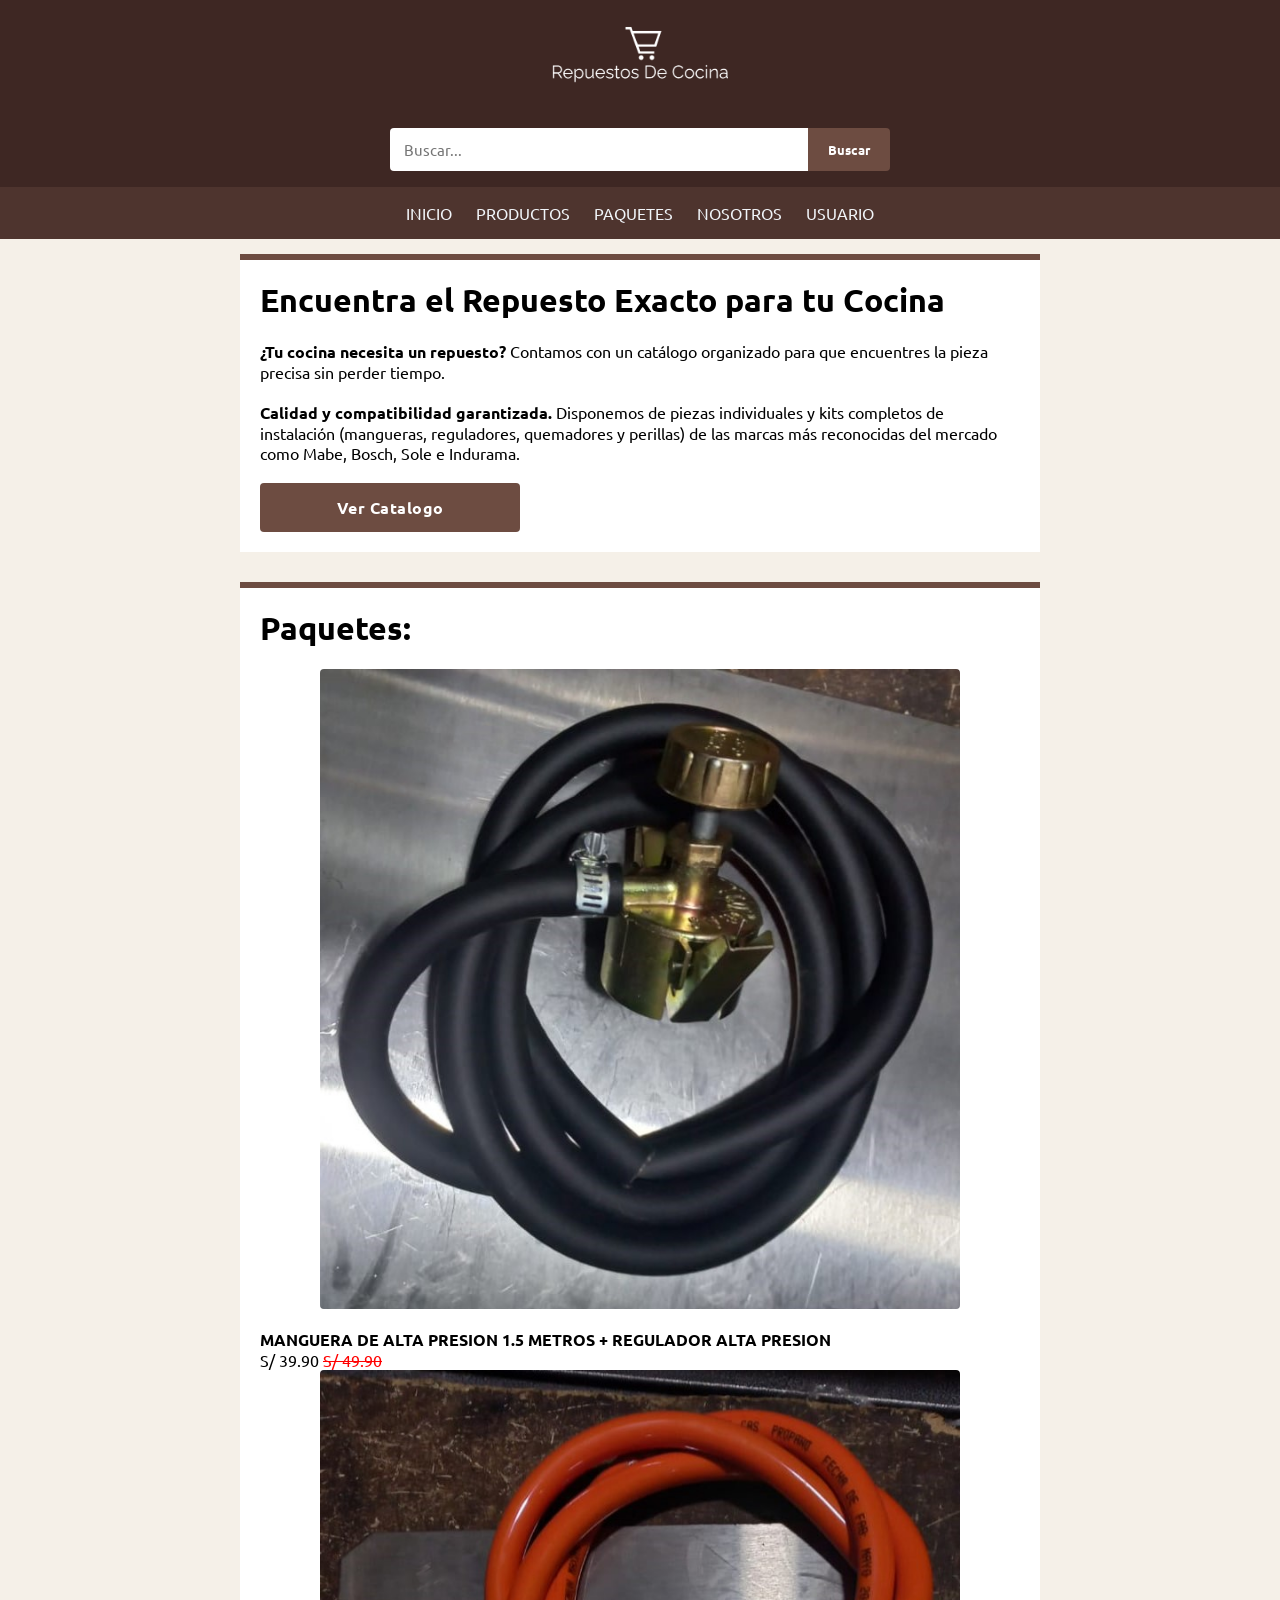
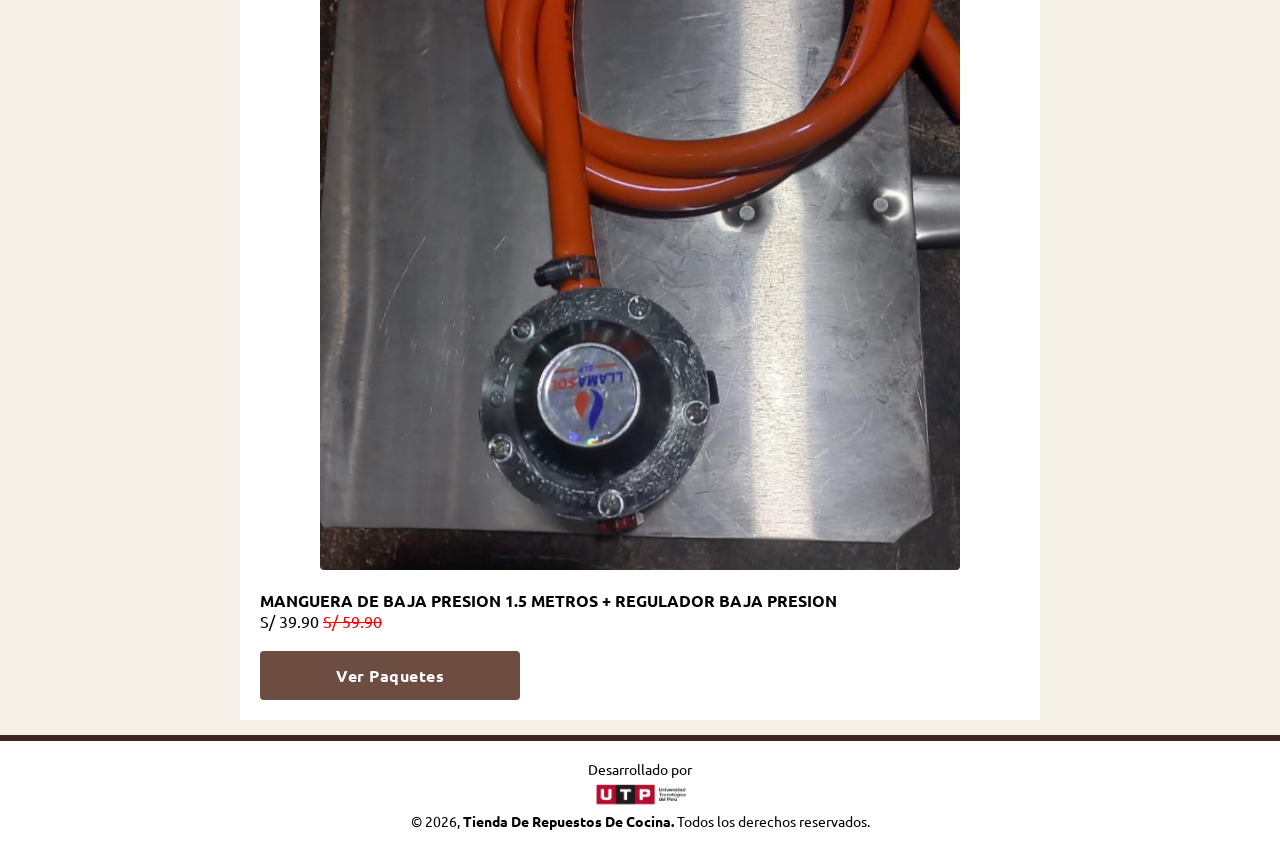
<file: index.html>
<!DOCTYPE html>
<html lang="es">
<head>
    <meta charset="UTF-8">
    <title>Repuestos y Accesorios para Cocina | Tienda De Repuestos De Cocina</title>
    <link rel="stylesheet" href="css/estilos.css">
    <link rel="shortcut icon" href="img/store.ico" type="image/x-icon">
</head>
<body>
    <!--Encabezado-->
    <header>
        <img class="title-logo" src="img/titulologo.png">
    </header>
    <!--Buscador-->
    <div class="search-bar">
        <form action="#" method="get">
            <input type="text" name="buscar" placeholder="Buscar...">
            <button type="submit">Buscar</button>
        </form>
    </div>
    <!--Menu De Navegacion-->
    <nav>
        <ul>
            <li><a href="index.html">INICIO</a></li>
            <li><a href="producto.html">PRODUCTOS</a></li>
            <li><a href="paquetes.html">PAQUETES</a></li>
            <li><a href="nosotros.html">NOSOTROS</a></li>
            <li><a href="usuario.html">USUARIO</a></li>
        </ul>
    </nav> 
    <!--Contenido Principal-->
    <div class="container">
        <h1>Encuentra el Repuesto Exacto para tu Cocina</h1>
        <p><b>¿Tu cocina necesita un repuesto?</b> Contamos con un catálogo organizado para que encuentres la pieza precisa sin perder tiempo.</p>
        <p><b>Calidad y compatibilidad garantizada.</b> Disponemos de piezas individuales y kits completos de instalación (mangueras, reguladores, quemadores y perillas) de las marcas más reconocidas del mercado como Mabe, Bosch, Sole e Indurama.</p>
        <a href="producto.html">Ver Catalogo</a>
    </div>
    <!--Paquetes disponibles-->
    <div class="container">
        <h1>Paquetes:</h1>
        <br>
        <img class="producto-img" src="img/3.jpeg" alt="">
        <p><b>MANGUERA DE ALTA PRESION 1.5 METROS + REGULADOR ALTA PRESION</b><br/>S/ 39.90 <s>S/ 49.90</s></p>
        <img class="producto-img" src="img/4.jpeg" alt="">
        <p><b>MANGUERA DE BAJA PRESION 1.5 METROS + REGULADOR BAJA PRESION</b><br/>S/ 39.90 <s>S/ 59.90</s></p>
        <a href="paquetes.html">Ver Paquetes</a>
    </div>  
    <!--Pie De Pagina-->
    <footer>
        <div class="containerfooter">
            <span>
                Desarrollado por
                <br>
                <img src="img/UTP.png" alt="" class="logofooter">
                <br>
                &copy; 2026, <b>Tienda De Repuestos De Cocina. </b>Todos los derechos reservados.
            </span>
        </div>
    </footer>
</body>
</html>
</file>
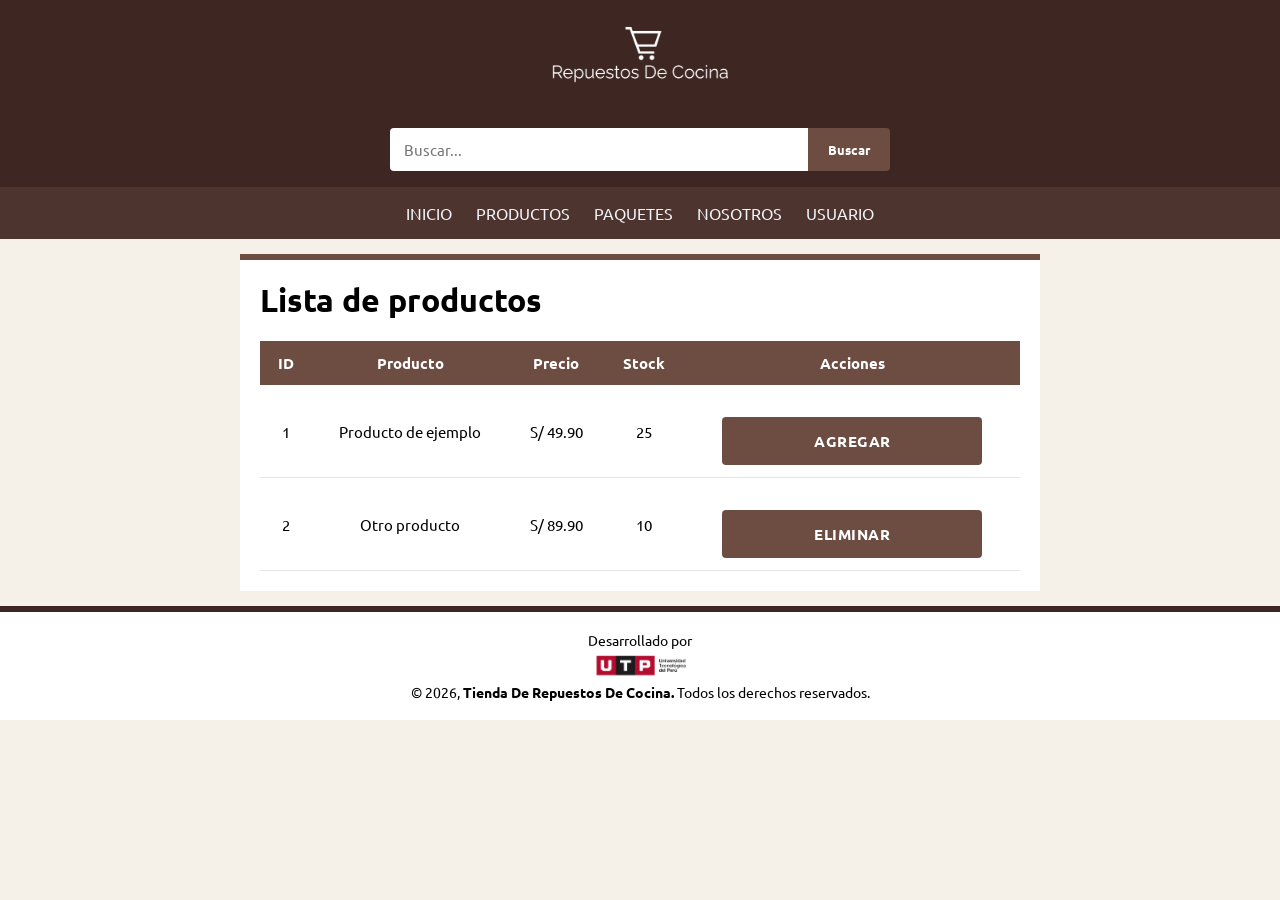
<file: administrador.html>
<!DOCTYPE html>
<html lang="es">
<head>
    <meta charset="UTF-8">
    <title>USUARIO</title>
    <link rel="stylesheet" href="css/estilos.css">
    <link rel="shortcut icon" href="img/store.ico" type="image/x-icon">
</head>
<body>
    <!--Encabezado-->
    <header>
        <img class="title-logo" src="img/titulologo.png">
    </header>
    <!--Buscador-->
    <div class="search-bar">
        <form action="#" method="get">
            <input type="text" name="buscar" placeholder="Buscar...">
            <button type="submit">Buscar</button>
        </form>
    </div>
    <!--Menu De Navegacion-->
    <nav>
        <ul>
            <li><a href="index.html">INICIO</a></li>
            <li><a href="producto.html">PRODUCTOS</a></li>
            <li><a href="paquetes.html">PAQUETES</a></li>
            <li><a href="nosotros.html">NOSOTROS</a></li>
            <li><a href="usuario.html">USUARIO</a></li>
        </ul>
    </nav>
    <!--Base de datos-->
    <div class="container">
        <h1>Lista de productos</h1>
        <div class="tabla-wrapper">
            <table class="tabla-datos">
                <thead>
                    <tr>
                        <th>ID</th>
                        <th>Producto</th>
                        <th>Precio</th>
                        <th>Stock</th>
                        <th>Acciones</th>
                    </tr>
                </thead>
                <tbody>
                    <tr>
                        <td>1</td>
                        <td>Producto de ejemplo</td>
                        <td>S/ 49.90</td>
                        <td>25</td>
                        <td><a href="#">AGREGAR</a></td>
                    </tr>
                    <tr>
                        <td>2</td>
                        <td>Otro producto</td>
                        <td>S/ 89.90</td>
                        <td>10</td>
                        <td><a href="#">ELIMINAR</a></td>
                    </tr>
                </tbody>
            </table>
        </div>
    </div>
    <!--Pie De Pagina-->
    <footer>
        <div class="containerfooter">
            <span>
                Desarrollado por
                <br>
                <img src="img/UTP.png" alt="" class="logofooter">
                <br>
                &copy; 2026, <b>Tienda De Repuestos De Cocina. </b>Todos los derechos reservados.
            </span>
        </div>
    </footer>
</body>
</html>
</file>
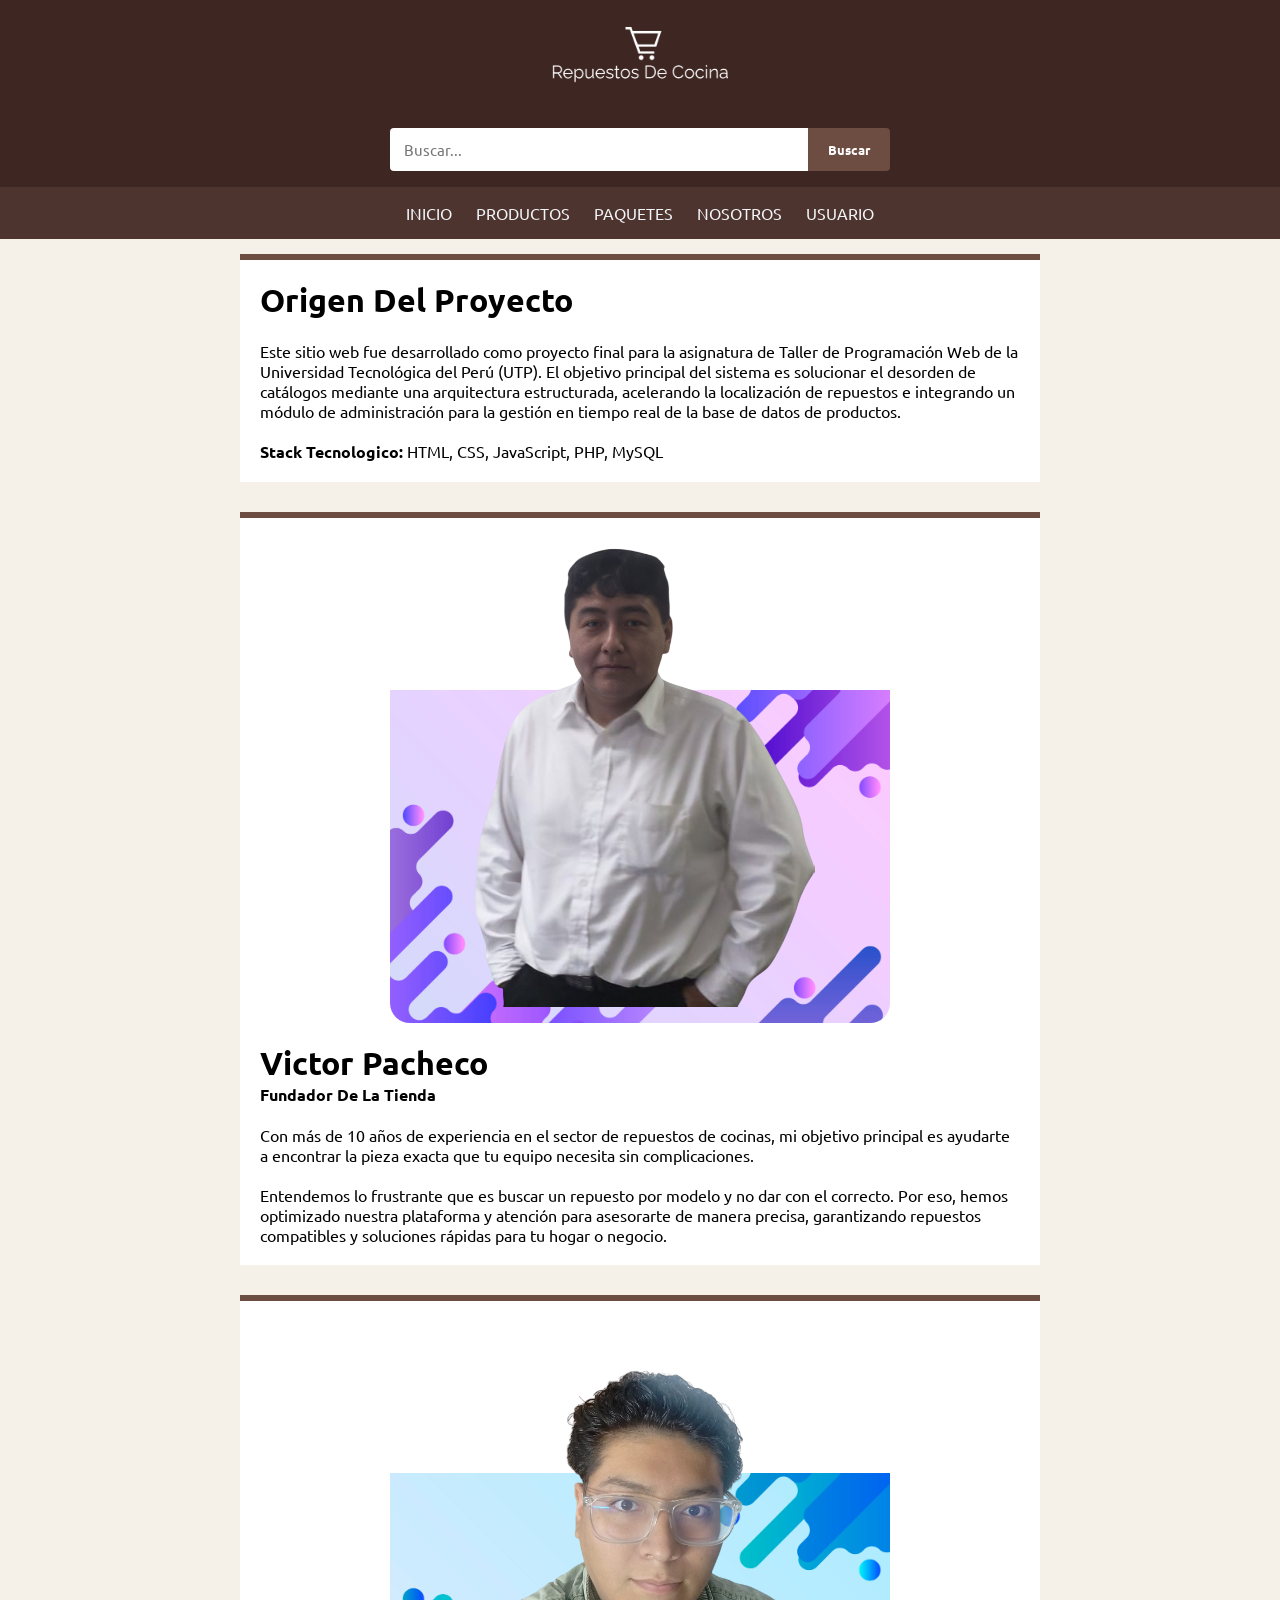
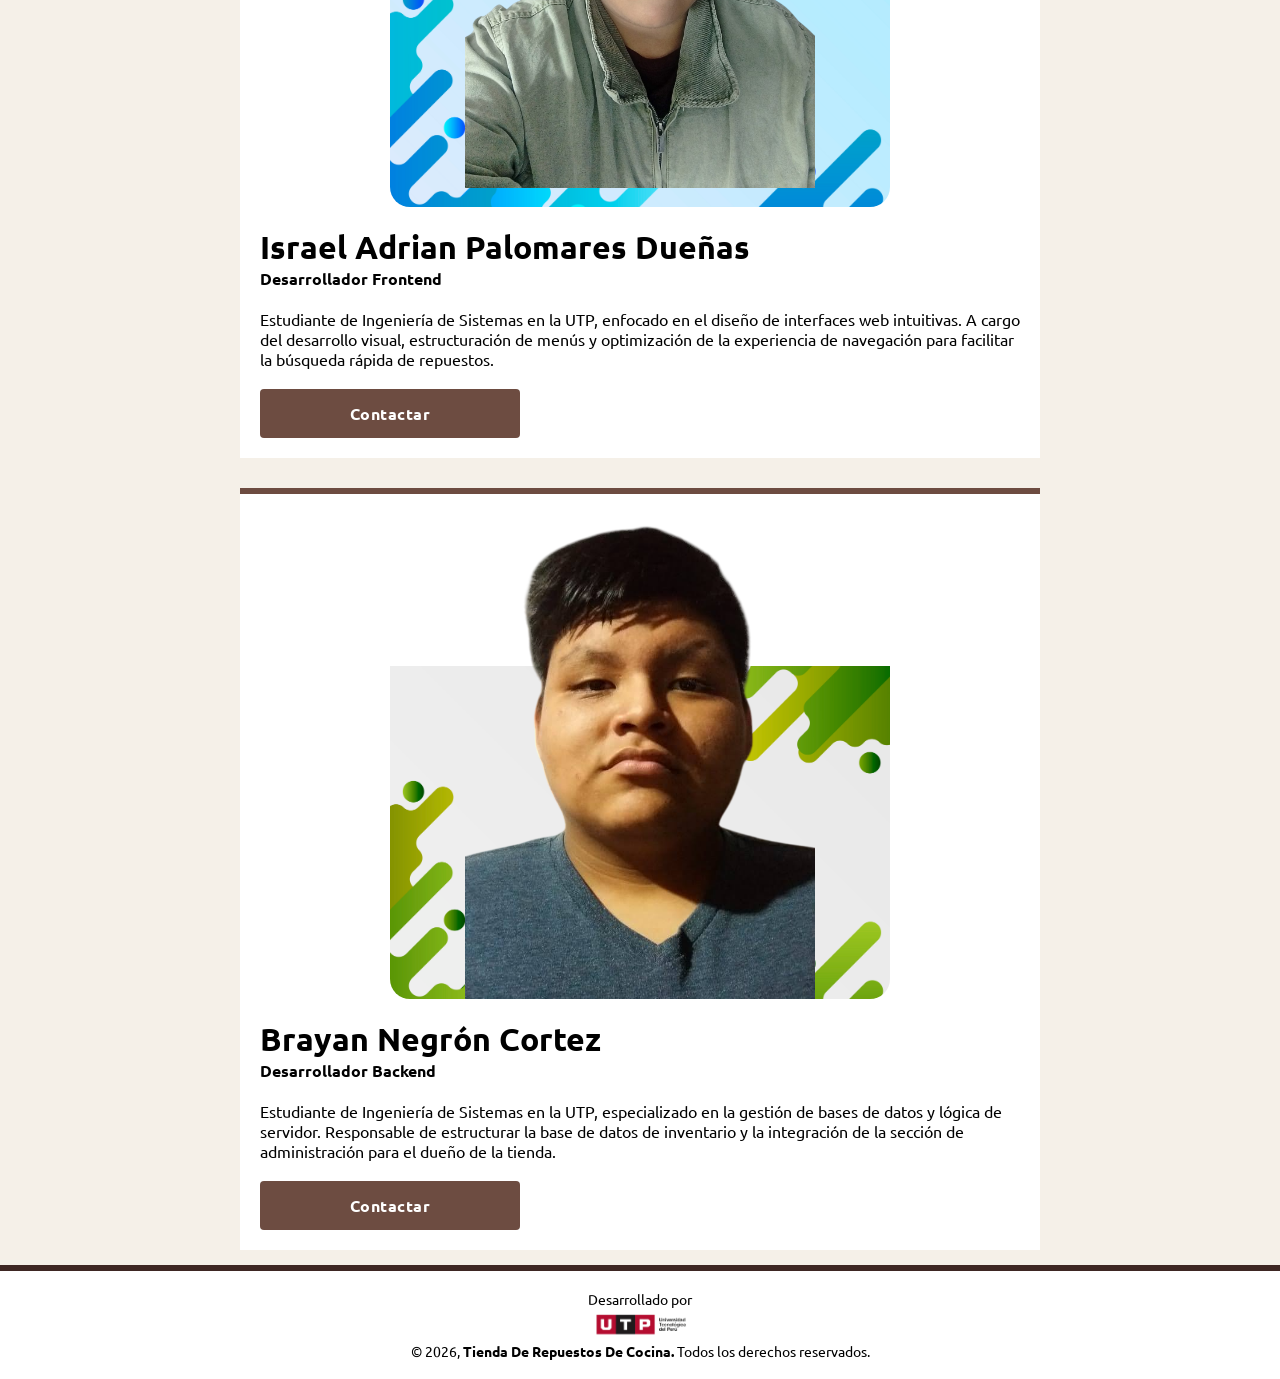
<file: nosotros.html>
<!DOCTYPE html>
<html lang="es">
<head>
    <meta charset="UTF-8">
    <title>NOSOTROS</title>
    <link rel="stylesheet" href="css/estilos.css">
    <link rel="shortcut icon" href="img/store.ico" type="image/x-icon">
</head>
<body>
    <!--Encabezado-->
    <header>
        <img class="title-logo" src="img/titulologo.png">
    </header>
    <!--Buscador-->
    <div class="search-bar">
        <form action="#" method="get">
            <input type="text" name="buscar" placeholder="Buscar...">
            <button type="submit">Buscar</button>
        </form>
    </div>
    <!--Menu De Navegacion-->
    <nav>
        <ul>
            <li><a href="index.html">INICIO</a></li>
            <li><a href="producto.html">PRODUCTOS</a></li>
            <li><a href="paquetes.html">PAQUETES</a></li>
            <li><a href="nosotros.html">NOSOTROS</a></li>
            <li><a href="usuario.html">USUARIO</a></li>
        </ul>
    </nav>
    <!--Sobre el proyecto-->
    <div class="container">
        <h1>Origen Del Proyecto</h1>
        <p>Este sitio web fue desarrollado como proyecto final para la asignatura de Taller de Programación Web de la Universidad Tecnológica del Perú (UTP). El objetivo principal del sistema es solucionar el desorden de catálogos mediante una arquitectura estructurada, acelerando la localización de repuestos e integrando un módulo de administración para la gestión en tiempo real de la base de datos de productos.</p>
        <p><b>Stack Tecnologico: </b>HTML, CSS, JavaScript, PHP, MySQL</p>
    </div> 
    <!--Fundador-->
    <div class="container">
        <div class="developer">
            <div class="developerbox">
                <img src="img/fondo2.jpg" alt="" class="fondo">
            </div>
        <img src="img/fundador.png" alt="" class="persona">
        </div>
        <br>
        <h1>Victor Pacheco</h1>
        <h4>Fundador De La Tienda</h4>
        <p>Con más de 10 años de experiencia en el sector de repuestos de cocinas, mi objetivo principal es ayudarte a encontrar la pieza exacta que tu equipo necesita sin complicaciones.</p>
        <p>Entendemos lo frustrante que es buscar un repuesto por modelo y no dar con el correcto. Por eso, hemos optimizado nuestra plataforma y atención para asesorarte de manera precisa, garantizando repuestos compatibles y soluciones rápidas para tu hogar o negocio.</p>  
    </div>
    <!--Developer 1-->
    <div class="container">
        <div class="developer">
            <div class="developerbox">
                <img src="img/fondo1.jpg" alt="" class="fondo">
            </div>
        <img src="img/developer1.png" alt="" class="persona">
        </div>
        <br>
        <h1>Israel Adrian Palomares Dueñas</h1>
        <h4>Desarrollador Frontend</h4>
        <p>Estudiante de Ingeniería de Sistemas en la UTP, enfocado en el diseño de interfaces web intuitivas. A cargo del desarrollo visual, estructuración de menús y optimización de la experiencia de navegación para facilitar la búsqueda rápida de repuestos.</p>
        <a href="#">Contactar</a>        
    </div>
    <!--Developer 2-->
    <div class="container">
        <div class="developer">
            <div class="developerbox">
                <img src="img/fondo3.jpg" alt="" class="fondo">
            </div>
        <img src="img/developer2.png" alt="" class="persona">
        </div>
        <br>
        <h1>Brayan Negrón Cortez</h1>
        <h4>Desarrollador Backend</h4>
        <p>Estudiante de Ingeniería de Sistemas en la UTP, especializado en la gestión de bases de datos y lógica de servidor. Responsable de estructurar la base de datos de inventario y la integración de la sección de administración para el dueño de la tienda.</p>
        <a href="#">Contactar</a>        
    </div>  
    <!--Pie De Pagina-->
    <footer>
        <div class="containerfooter">
            <span>
                Desarrollado por
                <br>
                <img src="img/UTP.png" alt="" class="logofooter">
                <br>
                &copy; 2026, <b>Tienda De Repuestos De Cocina. </b>Todos los derechos reservados.
            </span>
        </div>
    </footer>
</body>
</html>
</file>
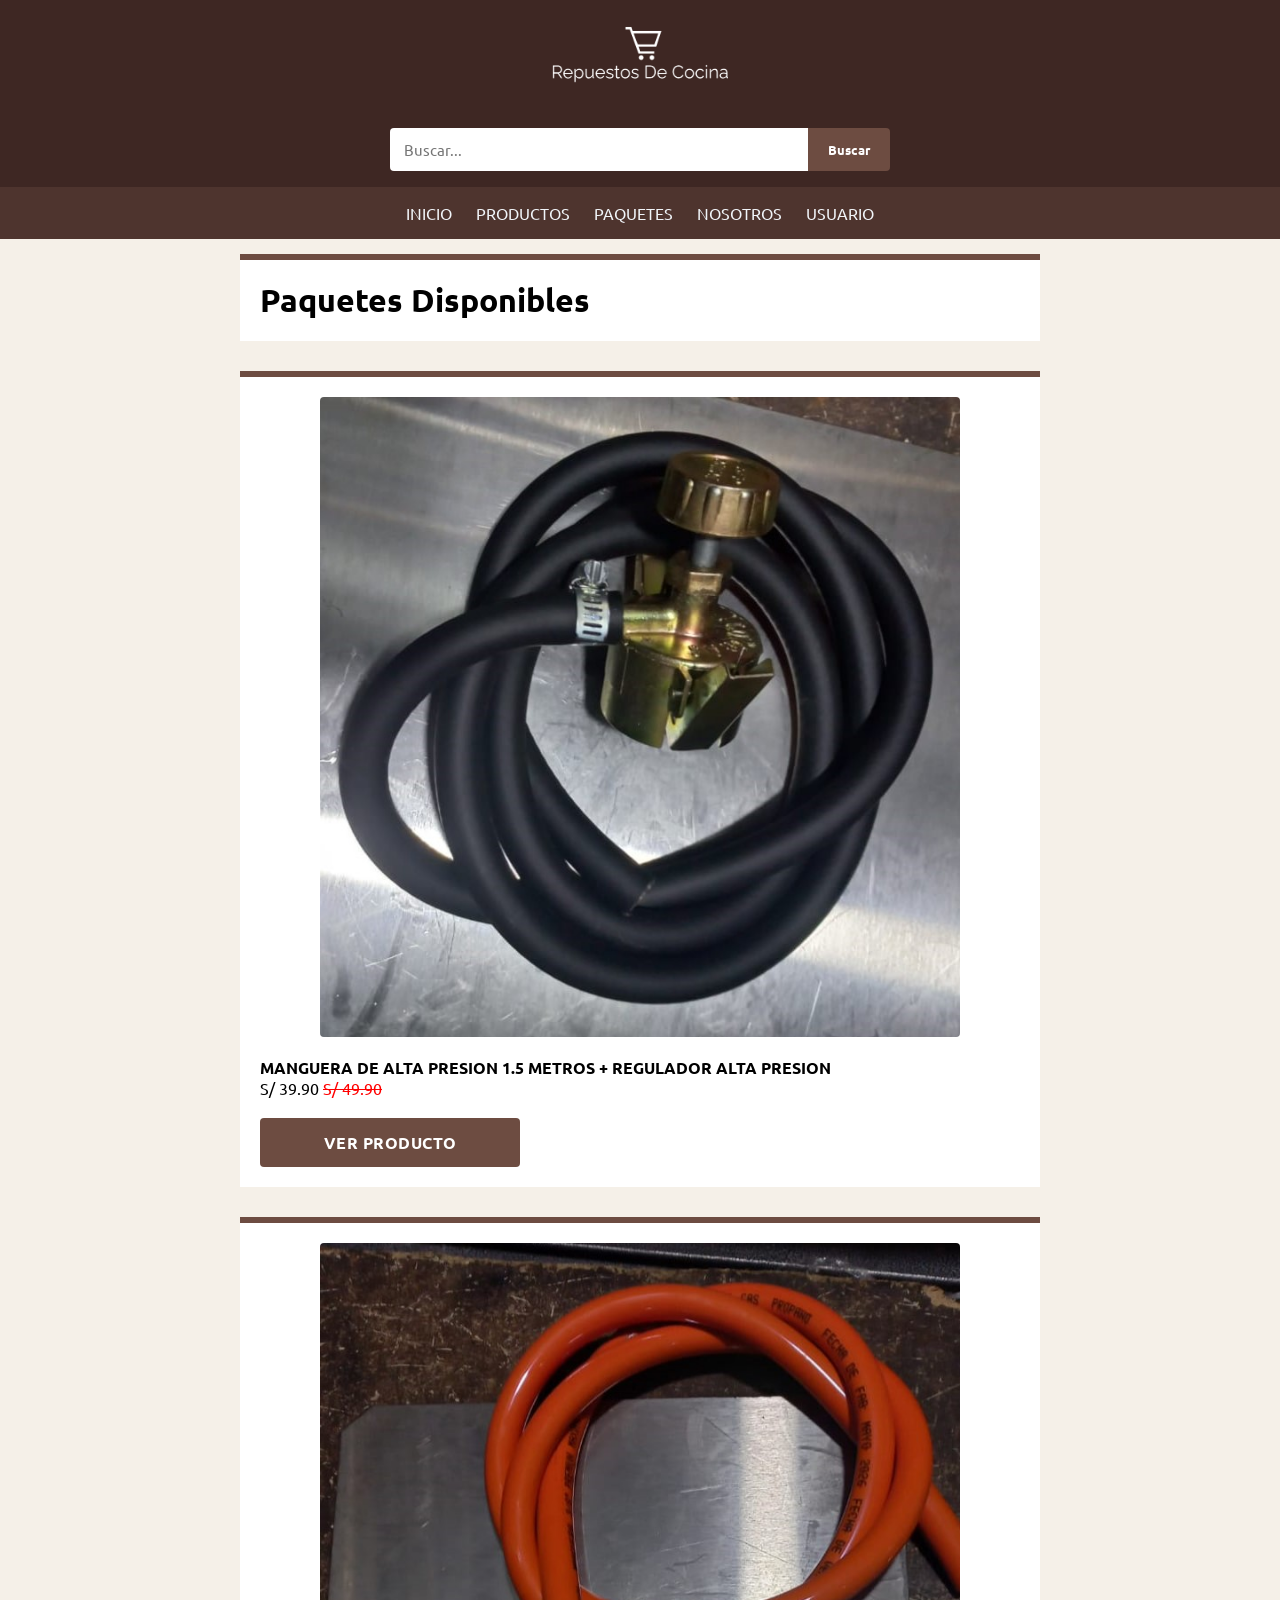
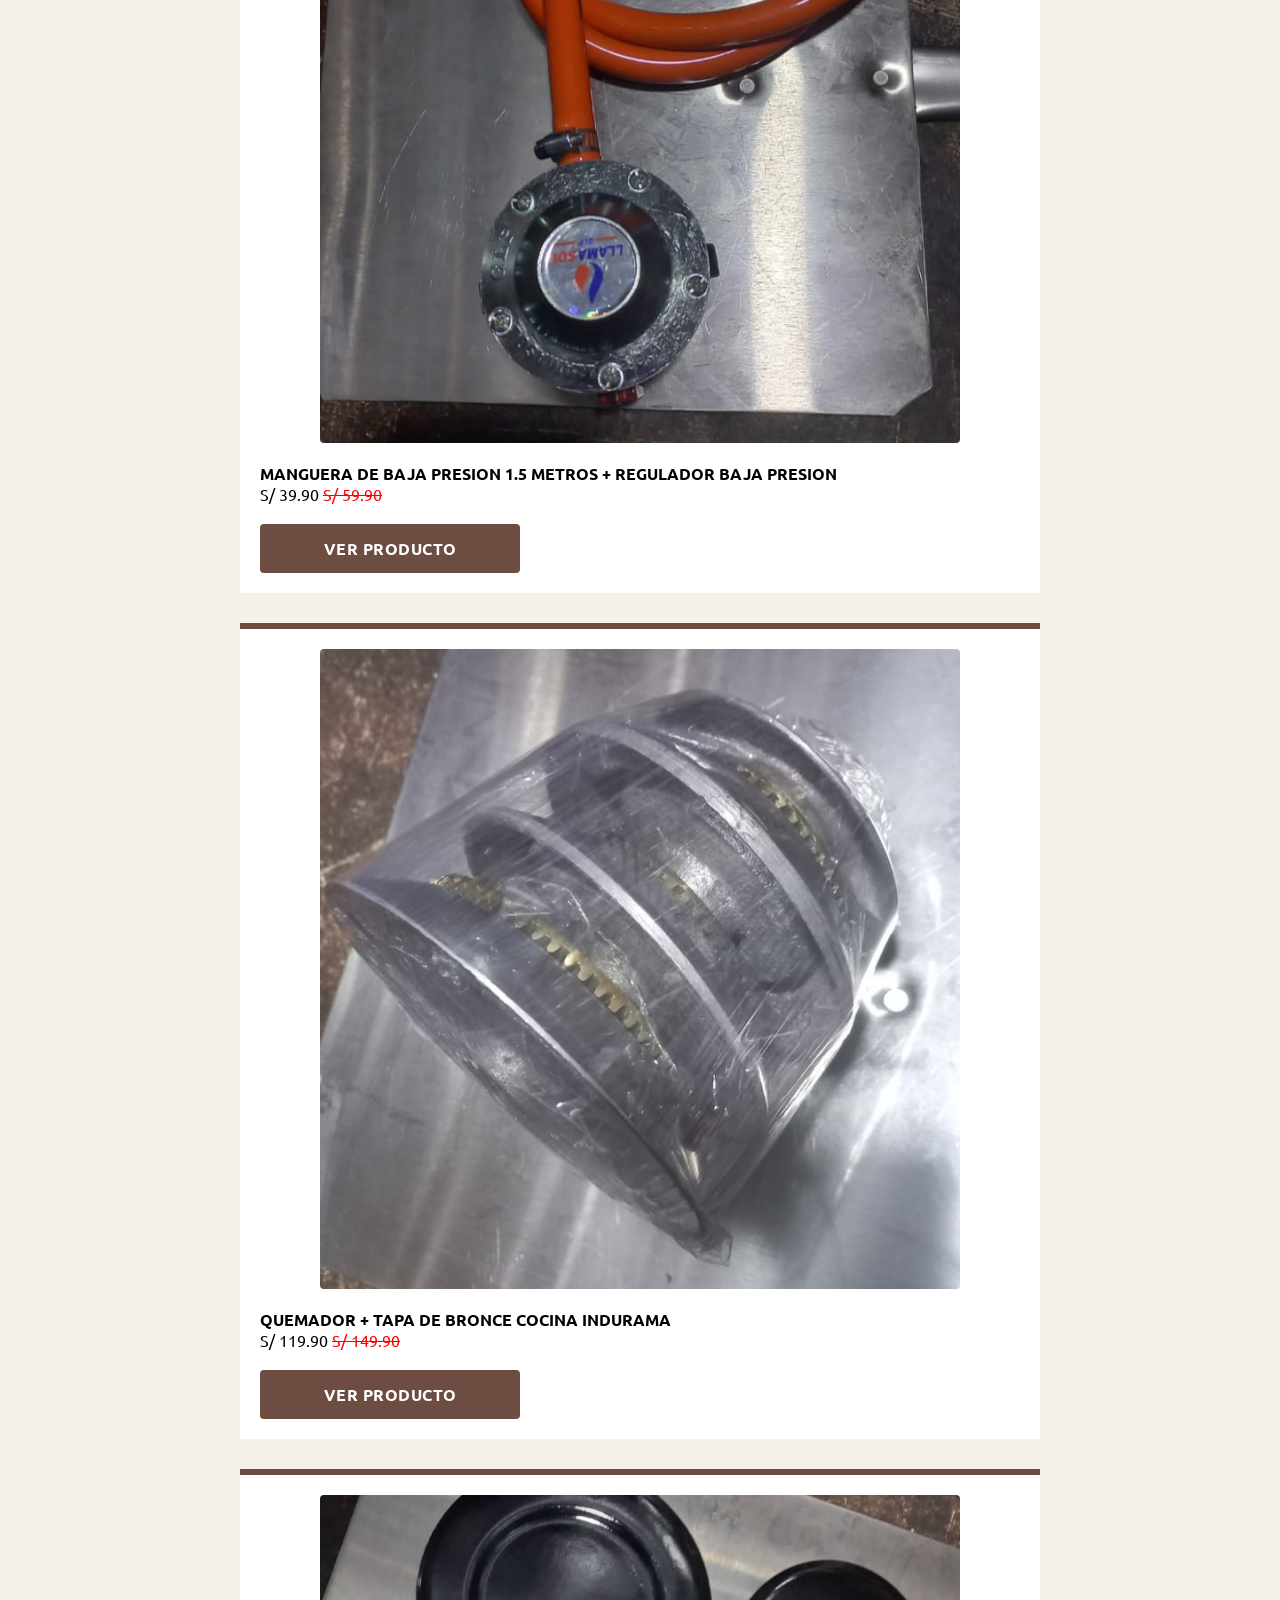
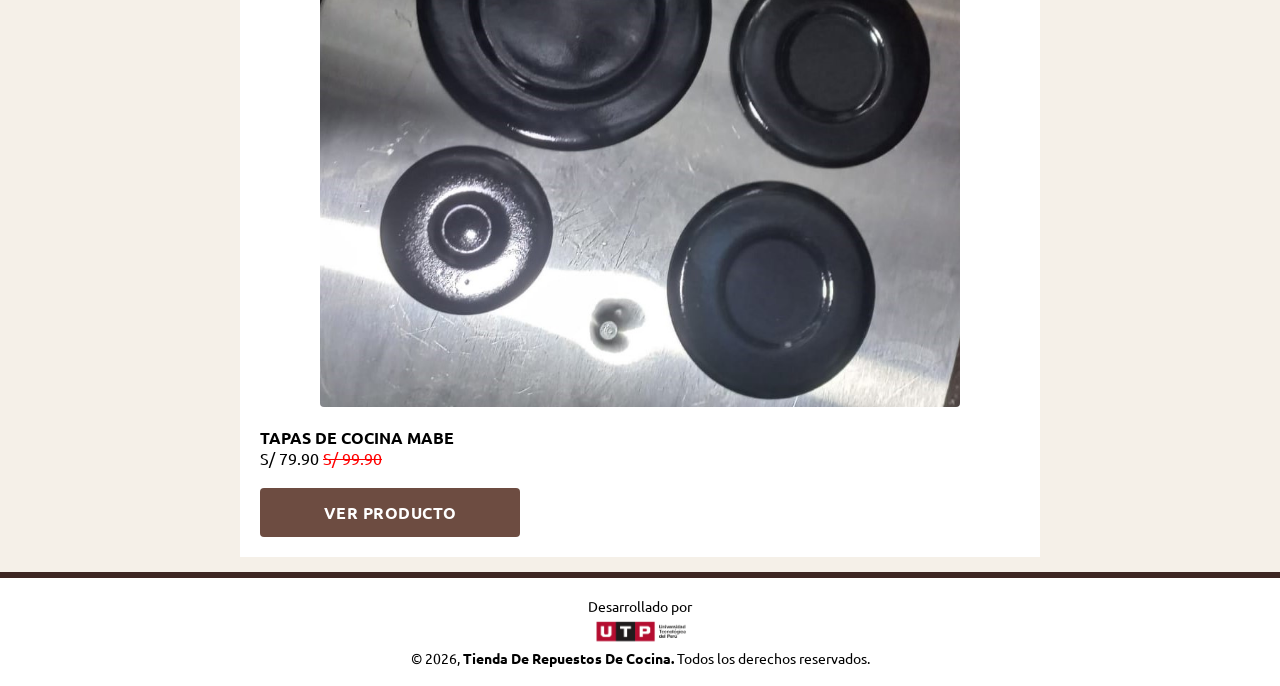
<file: paquetes.html>
<!DOCTYPE html>
<html lang="es">
<head>
    <meta charset="UTF-8">
    <title>PAQUETES</title>
    <link rel="stylesheet" href="css/estilos.css">
    <link rel="shortcut icon" href="img/store.ico" type="image/x-icon">
</head>
<body>
    <!--Encabezado-->
    <header>
        <img class="title-logo" src="img/titulologo.png">
    </header>
    <!--Buscador-->
    <div class="search-bar">
        <form action="#" method="get">
            <input type="text" name="buscar" placeholder="Buscar...">
            <button type="submit">Buscar</button>
        </form>
    </div>
    <!--Menu De Navegacion-->
    <nav>
        <ul>
            <li><a href="index.html">INICIO</a></li>
            <li><a href="producto.html">PRODUCTOS</a></li>
            <li><a href="paquetes.html">PAQUETES</a></li>
            <li><a href="nosotros.html">NOSOTROS</a></li>
            <li><a href="usuario.html">USUARIO</a></li>
        </ul>
    </nav>
    <div class="container">
        <h1>Paquetes Disponibles</h1>
    </div>
    <!--Producto 3-->
    <div class="container">
        <img class="producto-img" src="img/3.jpeg" alt="">
        <p><b>MANGUERA DE ALTA PRESION 1.5 METROS + REGULADOR ALTA PRESION</b><br/>S/ 39.90 <s>S/ 49.90</s></p>
        <a href="#modal-3">VER PRODUCTO</a>
    </div>
    <!--Modal Producto 3-->
    <div id="modal-3" class="modal-overlay">
        <a href="#producto-3" class="modal-cerrar">&times;</a>
        <img src="img/3.jpeg" alt="">
    </div>
    <!--Producto 4-->
    <div class="container">
        <img class="producto-img" src="img/4.jpeg" alt="">
        <p><b>MANGUERA DE BAJA PRESION 1.5 METROS + REGULADOR BAJA PRESION</b><br/>S/ 39.90 <s>S/ 59.90</s></p>
        <a href="#modal-4">VER PRODUCTO</a>
    </div>
    <!--Modal Producto 4-->
    <div id="modal-4" class="modal-overlay">
        <a href="#producto-4" class="modal-cerrar">&times;</a>
        <img src="img/4.jpeg" alt="">
    </div>
    <!--Producto 5-->
    <div class="container">
        <img class="producto-img" src="img/5.jpeg" alt="">
        <p><b>QUEMADOR + TAPA DE BRONCE COCINA INDURAMA</b><br/>S/ 119.90 <s>S/ 149.90</s></p>
        <a href="#modal-5">VER PRODUCTO</a>
    </div>
    <!--Modal Producto 5-->
    <div id="modal-5" class="modal-overlay">
        <a href="#producto-5" class="modal-cerrar">&times;</a>
        <img src="img/5.jpeg" alt="">
    </div>
    <!--Producto 6-->
    <div class="container">
        <img class="producto-img" src="img/6.jpeg" alt="">
        <p><b>TAPAS DE COCINA MABE</b><br/>S/ 79.90 <s>S/ 99.90</s></p>
        <a href="#modal-6">VER PRODUCTO</a>
    </div>
    <!--Modal Producto 6-->
    <div id="modal-6" class="modal-overlay">
        <a href="#producto-6" class="modal-cerrar">&times;</a>
        <img src="img/6.jpeg" alt="">
    </div> 
    <!--Pie De Pagina-->
    <footer>
        <div class="containerfooter">
            <span>
                Desarrollado por
                <br>
                <img src="img/UTP.png" alt="" class="logofooter">
                <br>
                &copy; 2026, <b>Tienda De Repuestos De Cocina. </b>Todos los derechos reservados.
            </span>
        </div>
    </footer>
</body>
</html>
</file>
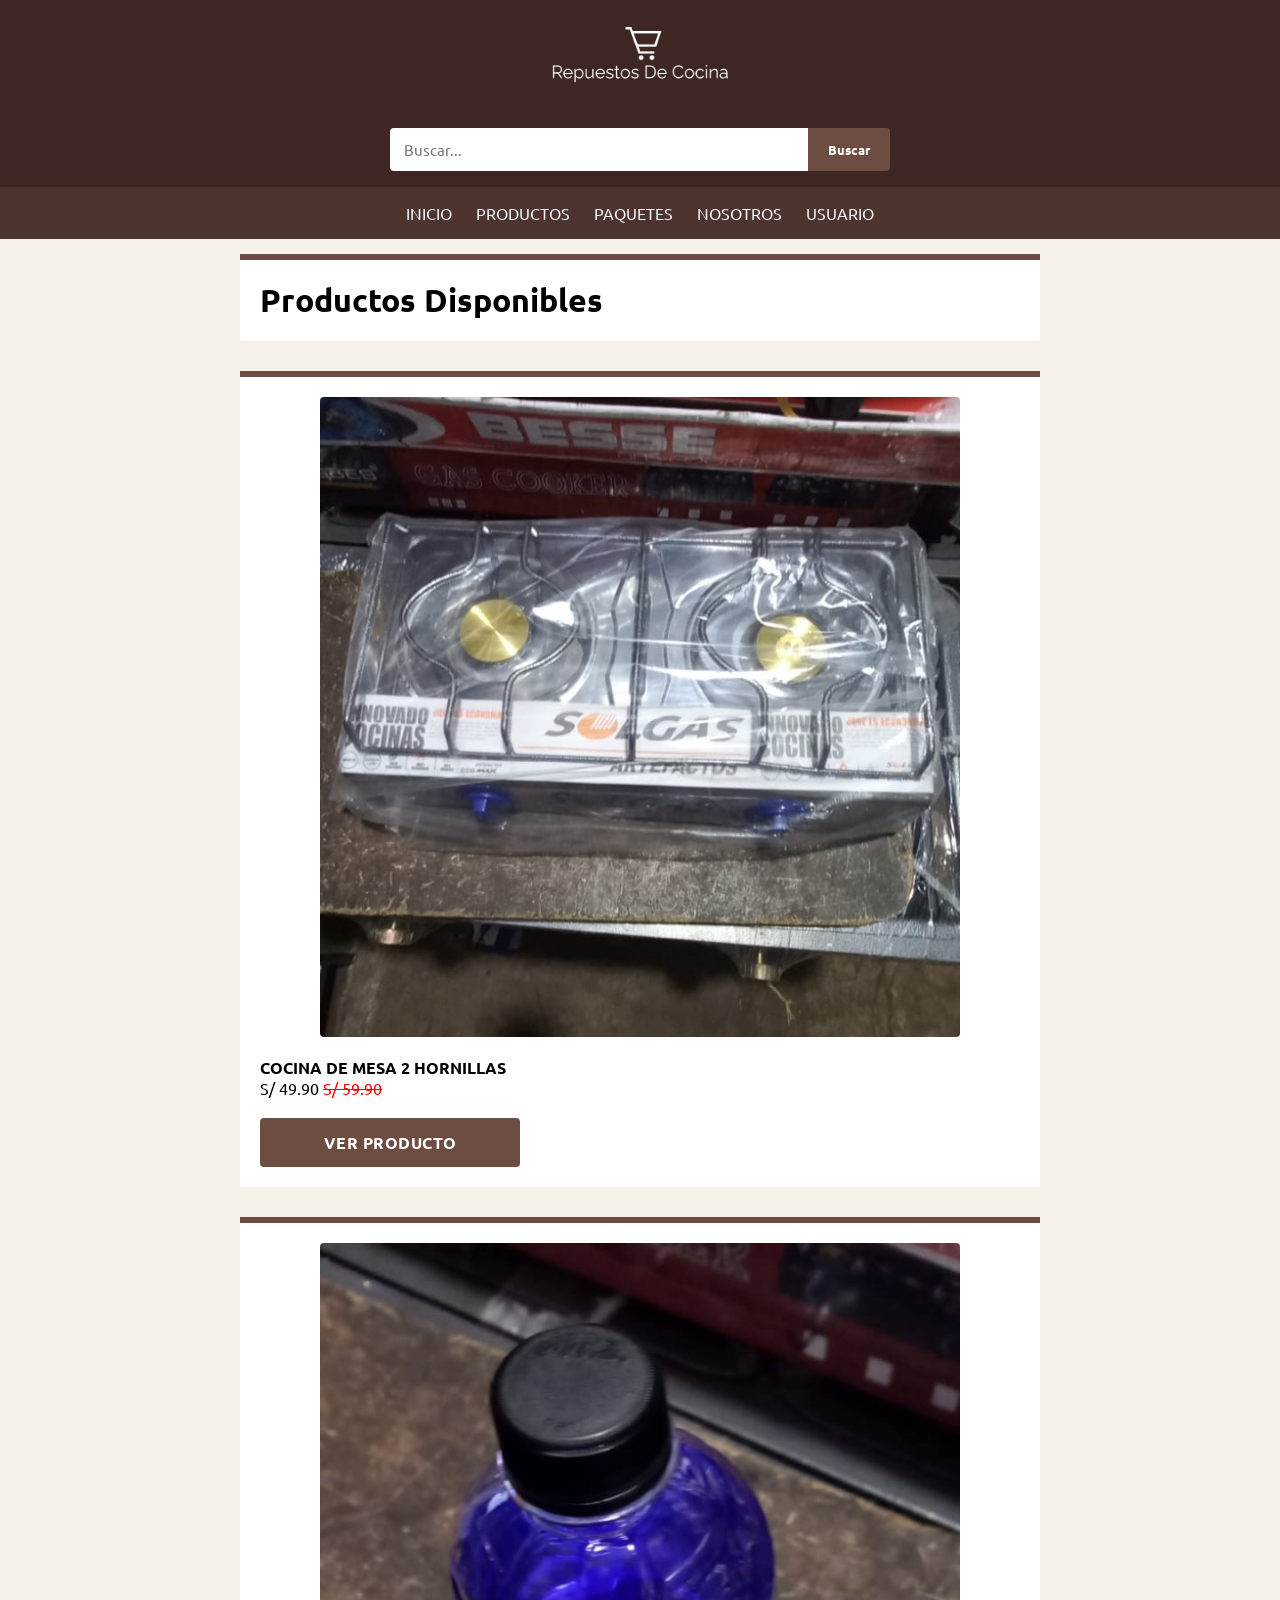
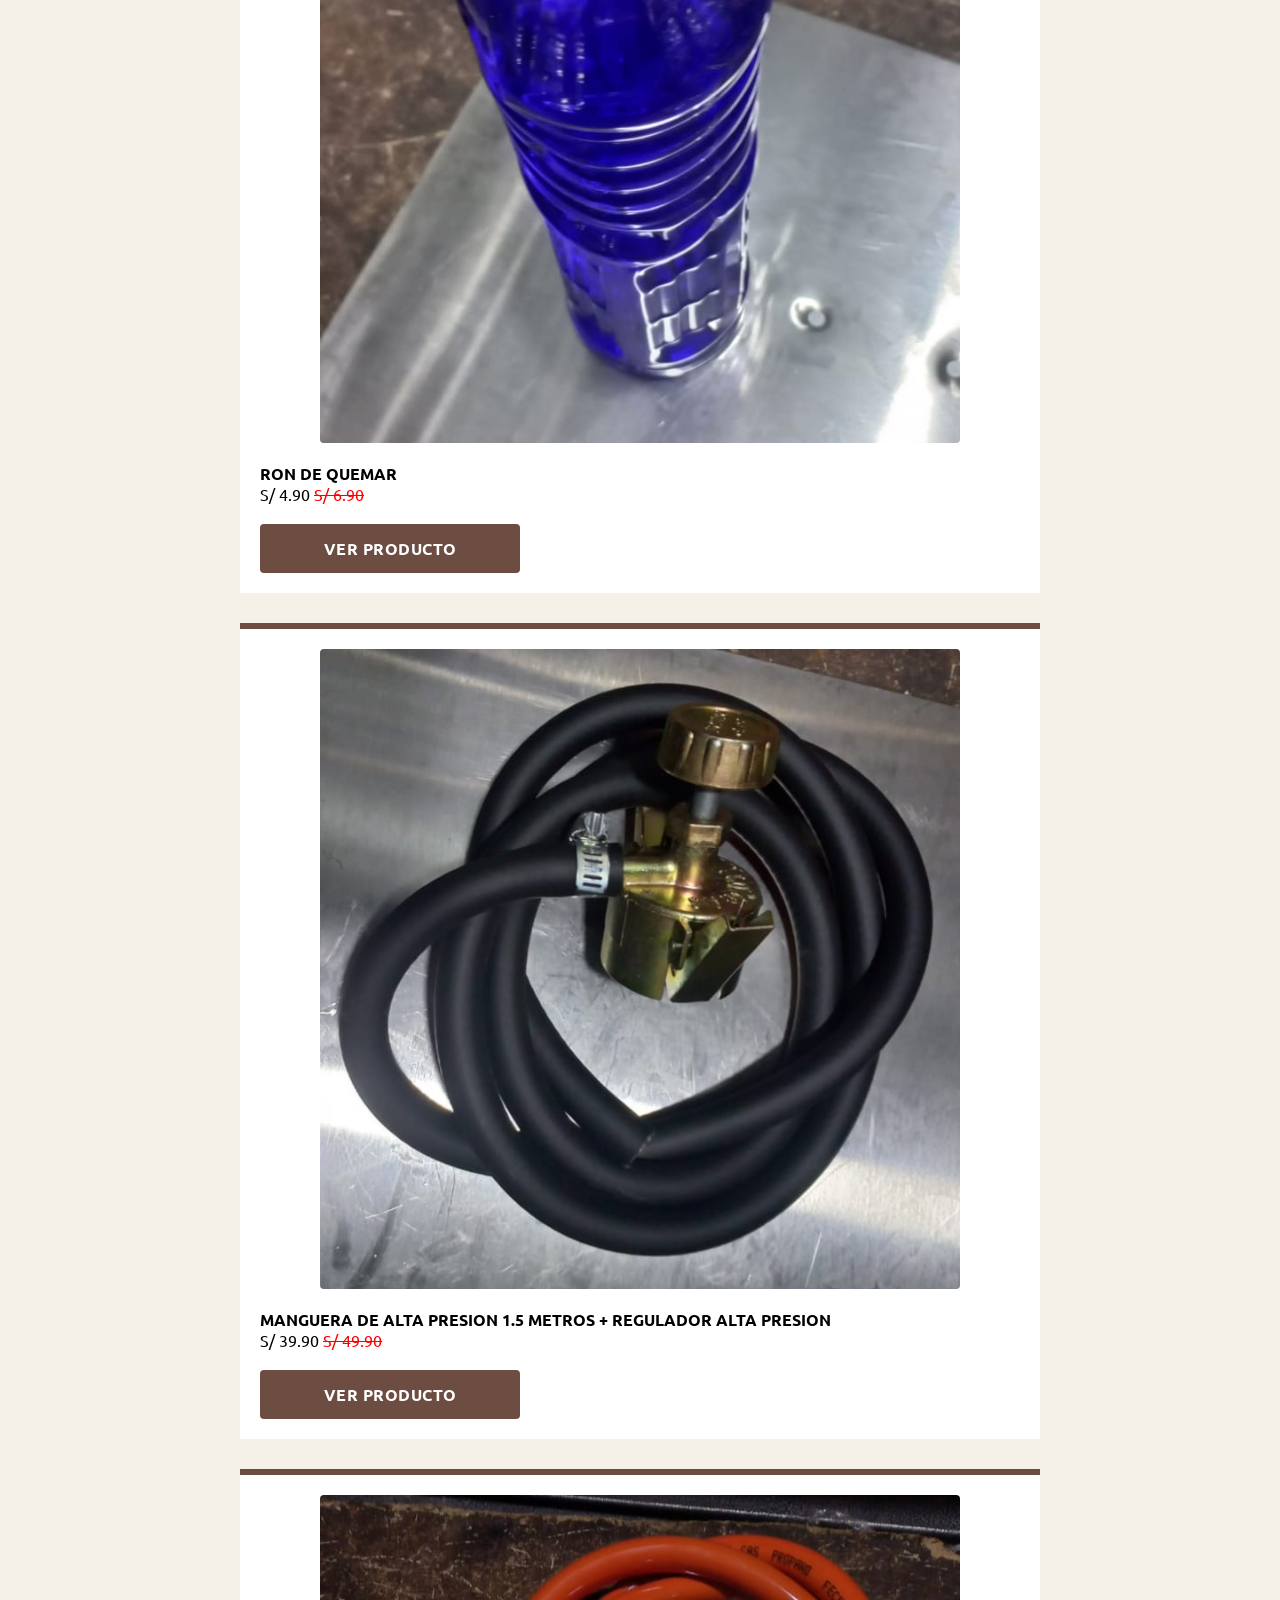
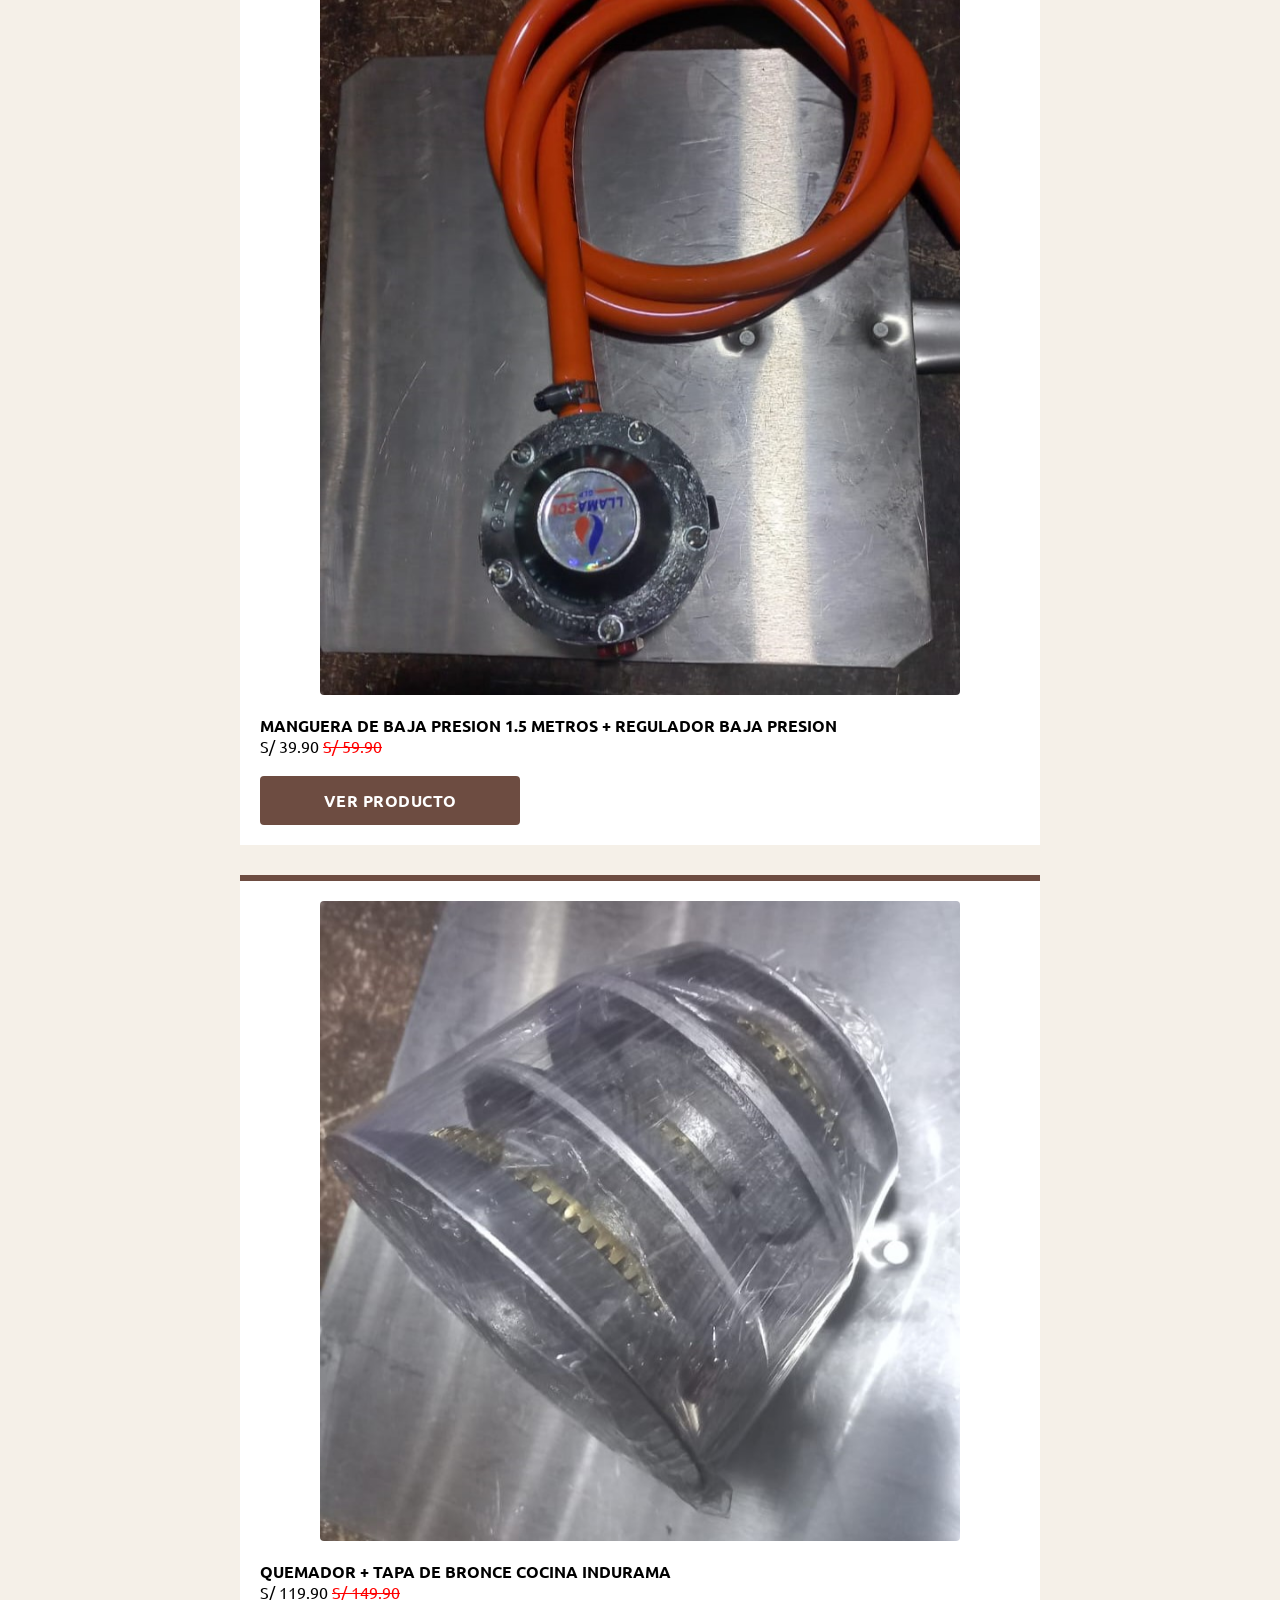
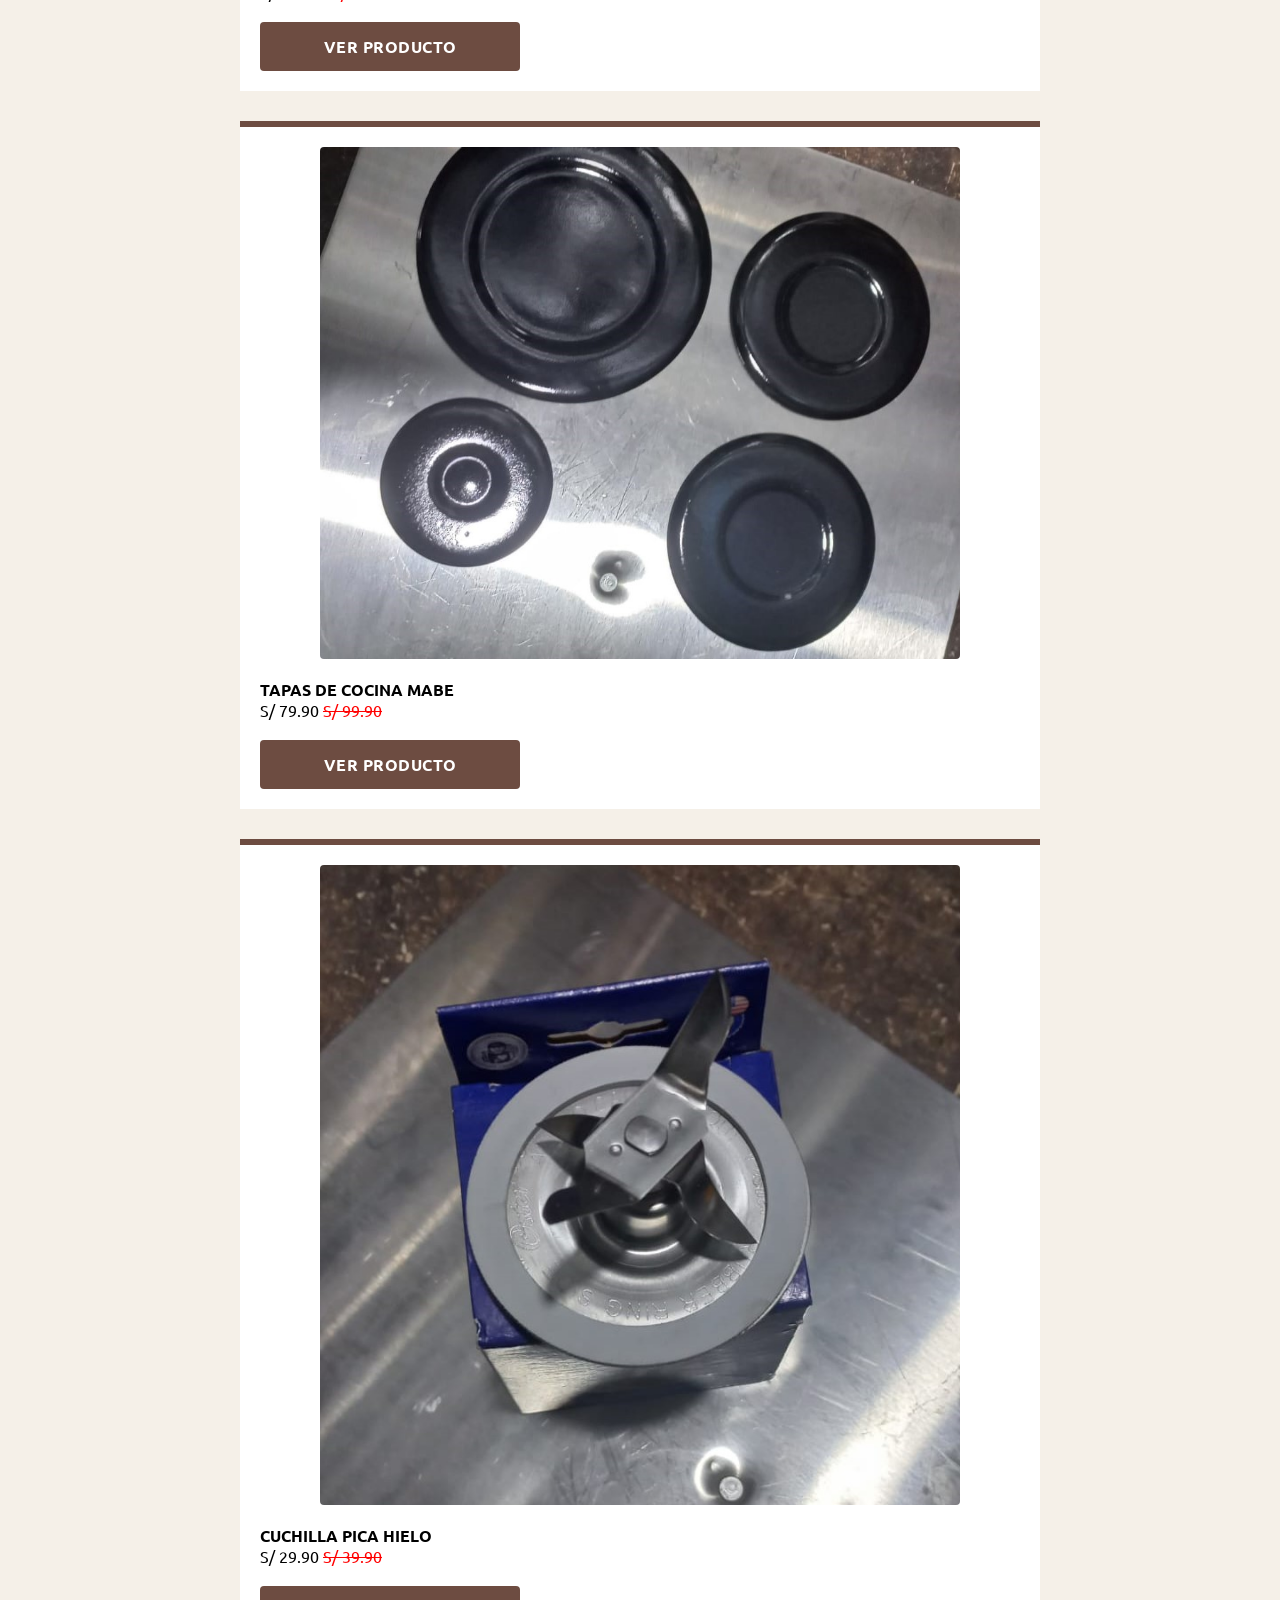
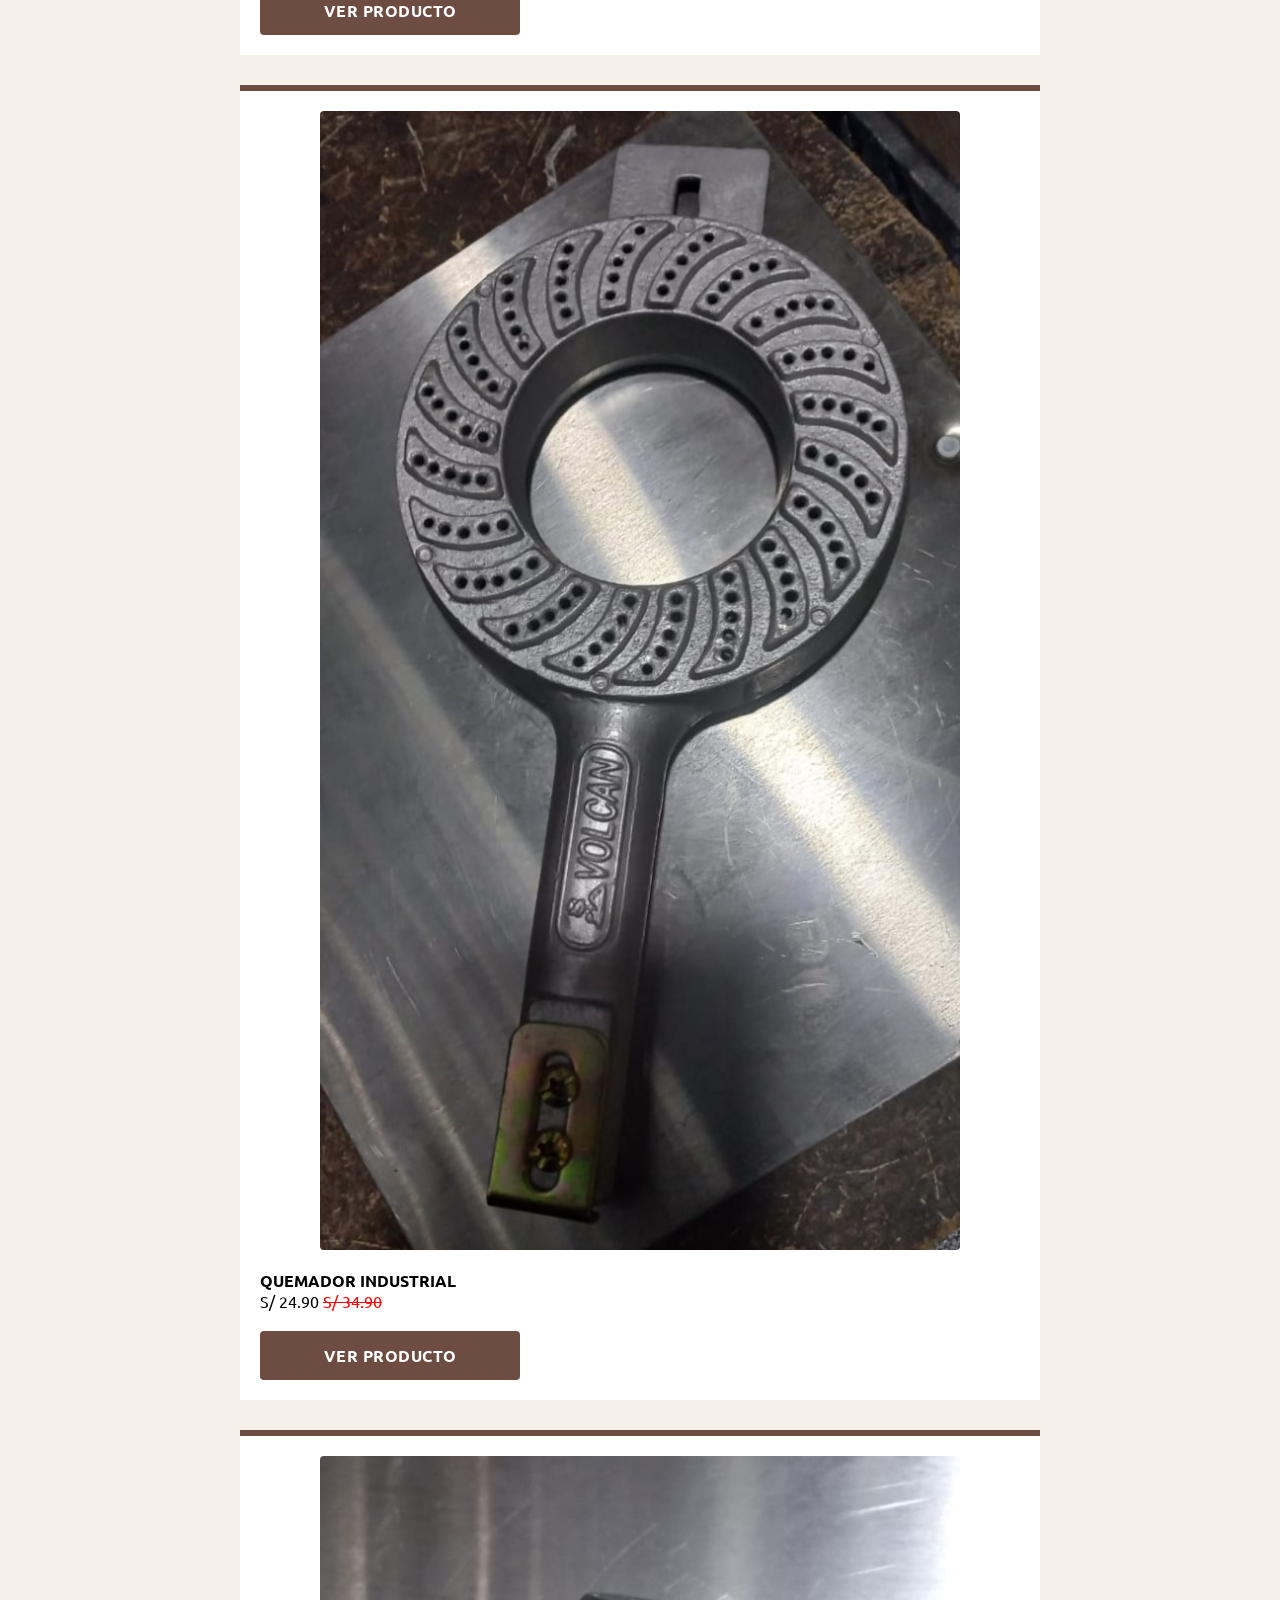
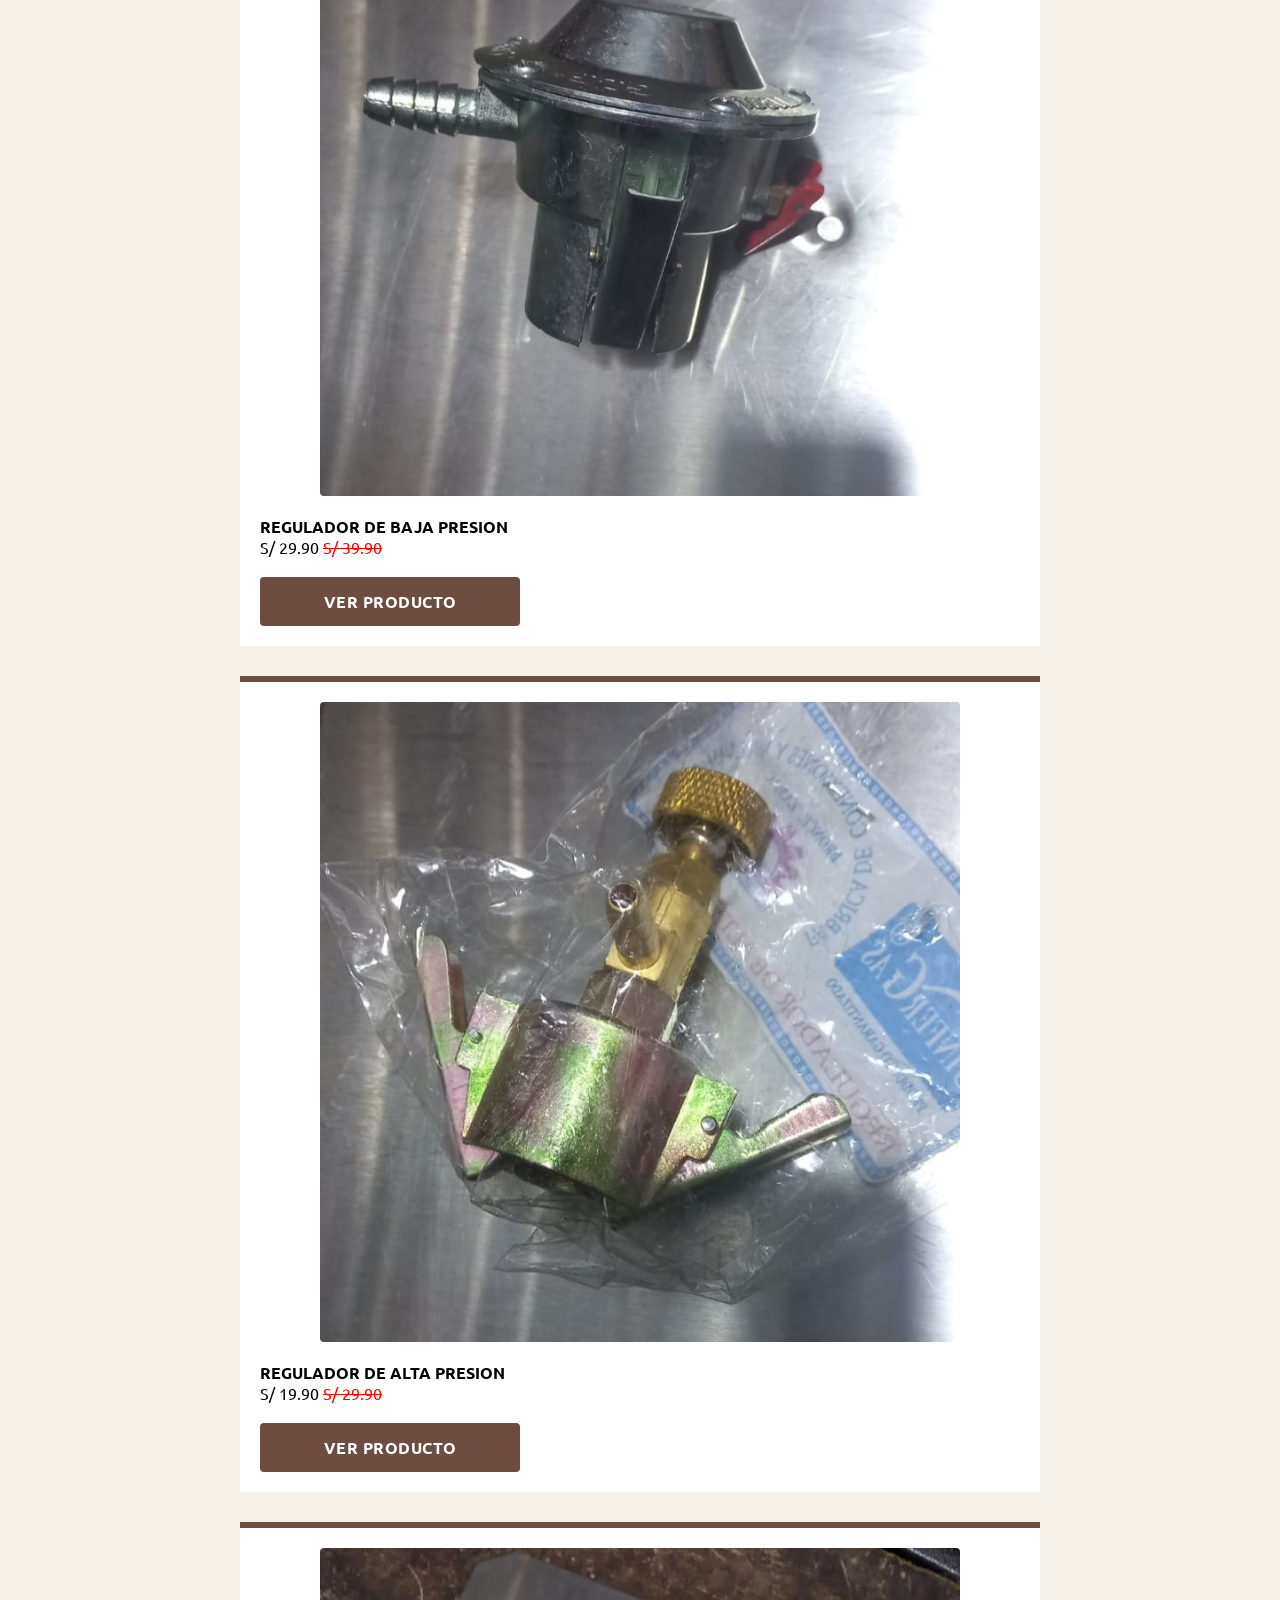
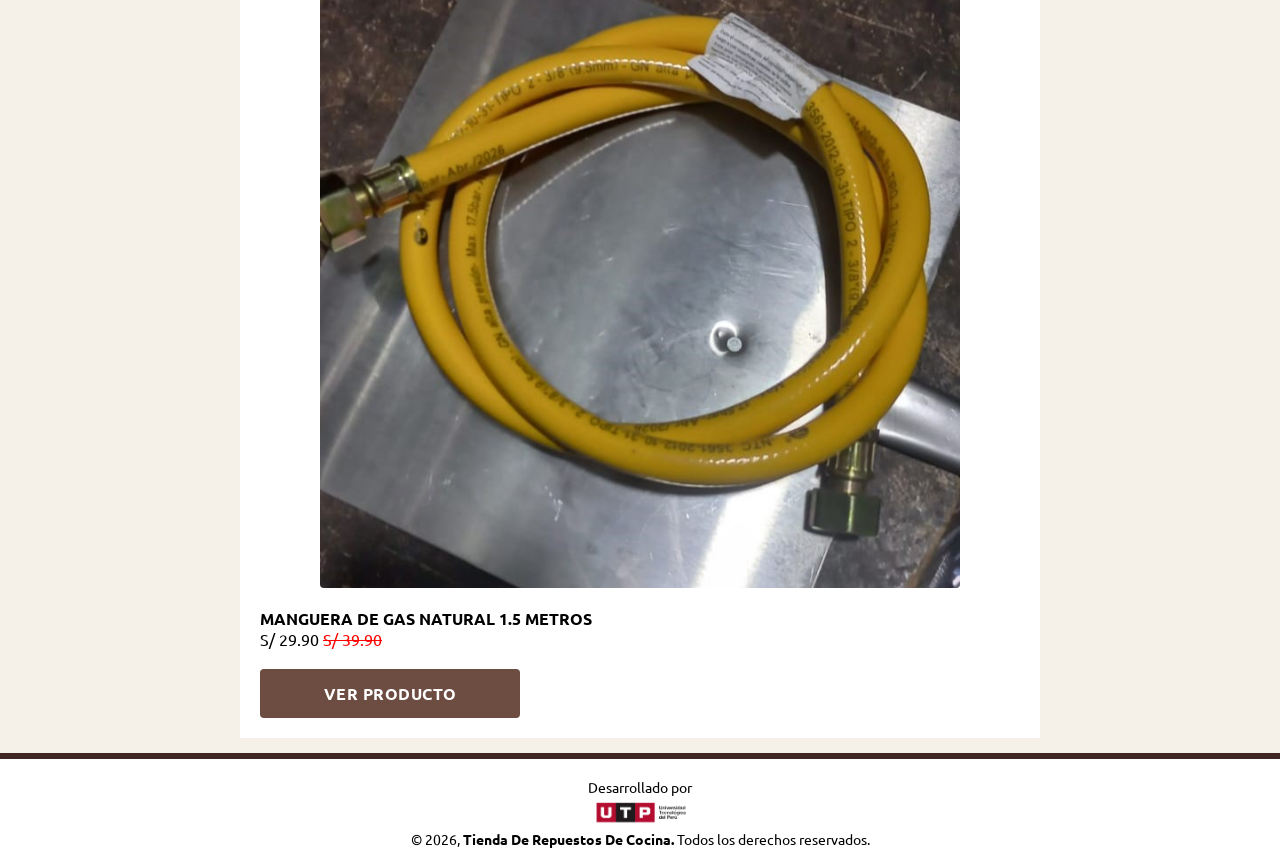
<file: producto.html>
<!DOCTYPE html>
<html lang="es">
<head>
    <meta charset="UTF-8">
    <title>PRODUCTOS</title>
    <link rel="stylesheet" href="css/estilos.css">
    <link rel="shortcut icon" href="img/store.ico" type="image/x-icon">
</head>
<body>
    <!--Encabezado-->
    <header>
        <img class="title-logo" src="img/titulologo.png">
    </header>
    <!--Buscador-->
    <div class="search-bar">
        <form action="#" method="get">
            <input type="text" name="buscar" placeholder="Buscar...">
            <button type="submit">Buscar</button>
        </form>
    </div>
    <!--Menu De Navegacion-->
    <nav>
        <ul>
            <li><a href="index.html">INICIO</a></li>
            <li><a href="producto.html">PRODUCTOS</a></li>
            <li><a href="paquetes.html">PAQUETES</a></li>
            <li><a href="nosotros.html">NOSOTROS</a></li>
            <li><a href="usuario.html">USUARIO</a></li>
        </ul>
    </nav>
    <div class="container">
        <h1>Productos Disponibles</h1>
    </div>
    <!--Producto 1-->
    <div class="container">
        <img class="producto-img" src="img/1.jpeg" alt="">
        <p><b>COCINA DE MESA 2 HORNILLAS</b><br/>S/ 49.90 <s>S/ 59.90</s></p>
        <a href="#modal-1">VER PRODUCTO</a>
    </div>
    <!--Modal Producto 1-->
    <div id="modal-1" class="modal-overlay">
        <a href="#producto-1" class="modal-cerrar">&times;</a>
        <img src="img/1.jpeg" alt="">
    </div>
    <!--Producto 2-->
    <div class="container">
        <img class="producto-img" src="img/2.jpeg" alt="">
        <p><b>RON DE QUEMAR</b><br/>S/ 4.90 <s>S/ 6.90</s></p>
        <a href="#modal-2">VER PRODUCTO</a>
    </div>
    <!--Modal Producto 2-->
    <div id="modal-2" class="modal-overlay">
        <a href="#producto-2" class="modal-cerrar">&times;</a>
        <img src="img/2.jpeg" alt="">
    </div>
    <!--Producto 3-->
    <div class="container">
        <img class="producto-img" src="img/3.jpeg" alt="">
        <p><b>MANGUERA DE ALTA PRESION 1.5 METROS + REGULADOR ALTA PRESION</b><br/>S/ 39.90 <s>S/ 49.90</s></p>
        <a href="#modal-3">VER PRODUCTO</a>
    </div>
    <!--Modal Producto 3-->
    <div id="modal-3" class="modal-overlay">
        <a href="#producto-3" class="modal-cerrar">&times;</a>
        <img src="img/3.jpeg" alt="">
    </div>
    <!--Producto 4-->
    <div class="container">
        <img class="producto-img" src="img/4.jpeg" alt="">
        <p><b>MANGUERA DE BAJA PRESION 1.5 METROS + REGULADOR BAJA PRESION</b><br/>S/ 39.90 <s>S/ 59.90</s></p>
        <a href="#modal-4">VER PRODUCTO</a>
    </div>
    <!--Modal Producto 4-->
    <div id="modal-4" class="modal-overlay">
        <a href="#producto-4" class="modal-cerrar">&times;</a>
        <img src="img/4.jpeg" alt="">
    </div>
    <!--Producto 5-->
    <div class="container">
        <img class="producto-img" src="img/5.jpeg" alt="">
        <p><b>QUEMADOR + TAPA DE BRONCE COCINA INDURAMA</b><br/>S/ 119.90 <s>S/ 149.90</s></p>
        <a href="#modal-5">VER PRODUCTO</a>
    </div>
    <!--Modal Producto 5-->
    <div id="modal-5" class="modal-overlay">
        <a href="#producto-5" class="modal-cerrar">&times;</a>
        <img src="img/5.jpeg" alt="">
    </div>
    <!--Producto 6-->
    <div class="container">
        <img class="producto-img" src="img/6.jpeg" alt="">
        <p><b>TAPAS DE COCINA MABE</b><br/>S/ 79.90 <s>S/ 99.90</s></p>
        <a href="#modal-6">VER PRODUCTO</a>
    </div>
    <!--Modal Producto 6-->
    <div id="modal-6" class="modal-overlay">
        <a href="#producto-6" class="modal-cerrar">&times;</a>
        <img src="img/6.jpeg" alt="">
    </div> 
    <!--Producto 7-->
    <div class="container">
        <img class="producto-img" src="img/7.jpeg" alt="">
        <p><b>CUCHILLA PICA HIELO</b><br/>S/ 29.90 <s>S/ 39.90</s></p>
        <a href="#modal-7">VER PRODUCTO</a>
    </div>
    <!--Modal Producto 7-->
    <div id="modal-7" class="modal-overlay">
        <a href="#producto-7" class="modal-cerrar">&times;</a>
        <img src="img/7.jpeg" alt="">
    </div>
    <!--Producto 8-->
    <div class="container">
        <img class="producto-img" src="img/8.jpeg" alt="">
        <p><b>QUEMADOR INDUSTRIAL</b><br/>S/ 24.90 <s>S/ 34.90</s></p>
        <a href="#modal-8">VER PRODUCTO</a>
    </div>
    <!--Modal Producto 8-->
    <div id="modal-8" class="modal-overlay">
        <a href="#producto-8" class="modal-cerrar">&times;</a>
        <img src="img/8.jpeg" alt="">
    </div>
    <!--Producto 9-->
    <div class="container">
        <img class="producto-img" src="img/9.jpeg" alt="">
        <p><b>REGULADOR DE BAJA PRESION</b><br/>S/ 29.90 <s>S/ 39.90</s></p>
        <a href="#modal-9">VER PRODUCTO</a>
    </div>
    <!--Modal Producto 9-->
    <div id="modal-9" class="modal-overlay">
        <a href="#producto-9" class="modal-cerrar">&times;</a>
        <img src="img/9.jpeg" alt="">
    </div>
    <!--Producto 10-->
    <div class="container">
        <img class="producto-img" src="img/10.jpeg" alt="">
        <p><b>REGULADOR DE ALTA PRESION</b><br/>S/ 19.90 <s>S/ 29.90</s></p>
        <a href="#modal-10">VER PRODUCTO</a>
    </div>
    <!--Modal Producto 10-->
    <div id="modal-10" class="modal-overlay">
        <a href="#producto-10" class="modal-cerrar">&times;</a>
        <img src="img/10.jpeg" alt="">
    </div>
    <!--Producto 11-->
    <div class="container">
        <img class="producto-img" src="img/11.jpeg" alt="">
        <p><b>MANGUERA DE GAS NATURAL 1.5 METROS</b><br/>S/ 29.90 <s>S/ 39.90</s></p>
        <a href="#modal-11">VER PRODUCTO</a>
    </div>
    <!--Modal Producto 11-->
    <div id="modal-11" class="modal-overlay">
        <a href="#producto-11" class="modal-cerrar">&times;</a>
        <img src="img/11.jpeg" alt="">
    </div>                              
    <!--Pie De Pagina-->
    <footer>
        <div class="containerfooter">
            <span>
                Desarrollado por
                <br>
                <img src="img/UTP.png" alt="" class="logofooter">
                <br>
                &copy; 2026, <b>Tienda De Repuestos De Cocina. </b>Todos los derechos reservados.
            </span>
        </div>
    </footer>
</body>
</html>
</file>
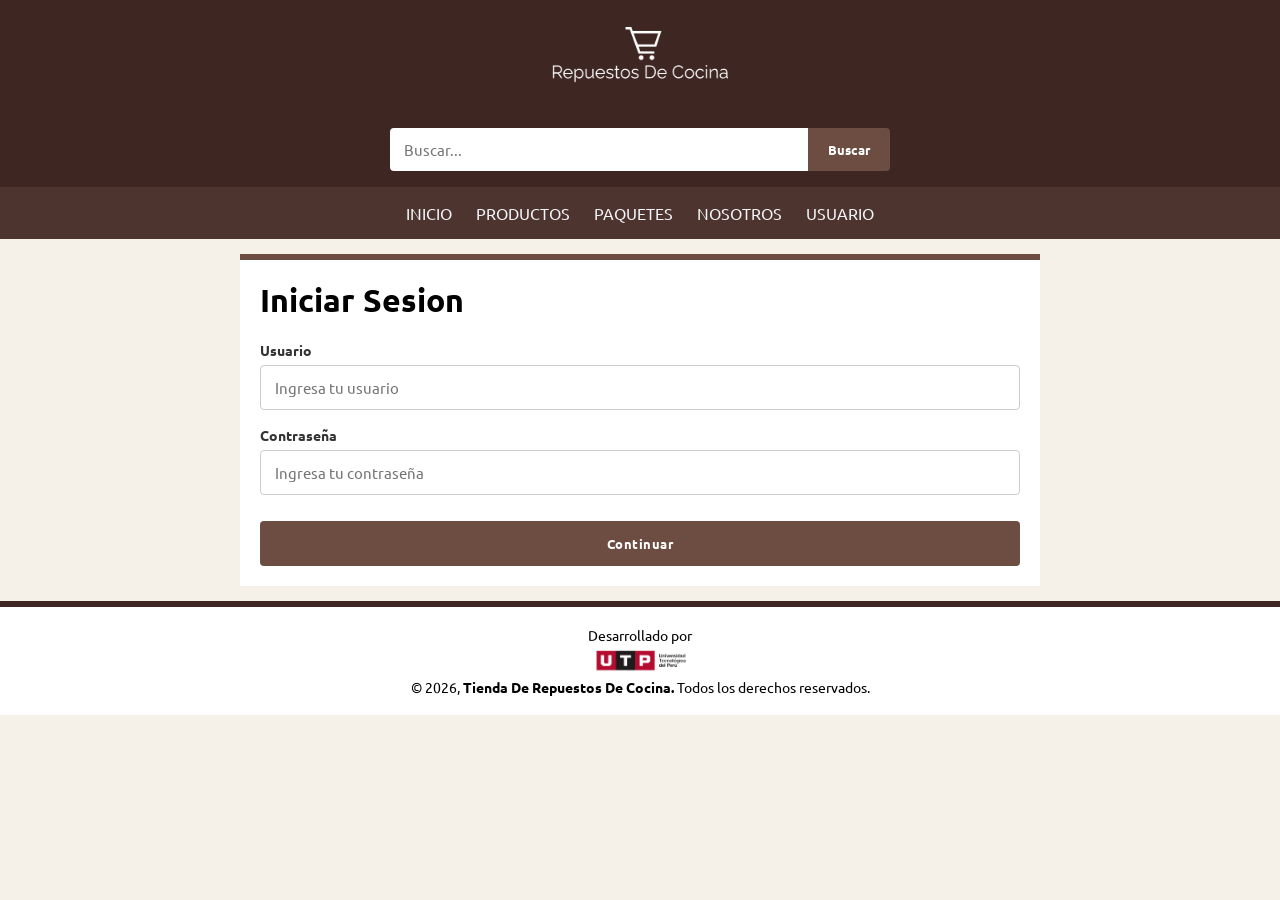
<file: usuario.html>
<!DOCTYPE html>
<html lang="es">
<head>
    <meta charset="UTF-8">
    <title>USUARIO</title>
    <link rel="stylesheet" href="css/estilos.css">
    <link rel="shortcut icon" href="img/store.ico" type="image/x-icon">
</head>
<body>
    <!--Encabezado-->
    <header>
        <img class="title-logo" src="img/titulologo.png">
    </header>
    <!--Buscador-->
    <div class="search-bar">
        <form action="#" method="get">
            <input type="text" name="buscar" placeholder="Buscar...">
            <button type="submit">Buscar</button>
        </form>
    </div>
    <!--Menu De Navegacion-->
    <nav>
        <ul>
            <li><a href="index.html">INICIO</a></li>
            <li><a href="producto.html">PRODUCTOS</a></li>
            <li><a href="paquetes.html">PAQUETES</a></li>
            <li><a href="nosotros.html">NOSOTROS</a></li>
            <li><a href="usuario.html">USUARIO</a></li>
        </ul>
    </nav>
    <!--Login-->
    <div class="container">
        <h1>Iniciar Sesion</h1>
        <form class="login-form" action="#" method="POST">
        <div class="campo">
            <label for="usuario">Usuario</label>
            <input type="text" id="usuario" name="usuario" placeholder="Ingresa tu usuario" required>
        </div>
        <div class="campo">
            <label for="password">Contraseña</label>
            <input type="password" id="password" name="password" placeholder="Ingresa tu contraseña" required>
        </div>
        <button type="submit" class="btn-login">Continuar</button>
        </form>
    </div>
    <!--Pie De Pagina-->
    <footer>
        <div class="containerfooter">
            <span>
                Desarrollado por
                <br>
                <img src="img/UTP.png" alt="" class="logofooter">
                <br>
                &copy; 2026, <b>Tienda De Repuestos De Cocina. </b>Todos los derechos reservados.
            </span>
        </div>
    </footer>
</body>
</html>
</file>
<file: css/estilos.css>
/*Tipografia de google font*/
@import url('https://fonts.googleapis.com/css2?family=Ubuntu:ital,wght@0,300;0,400;0,500;0,700;1,300;1,400;1,500;1,700&display=swap');
/*General*/
*{
    margin: 0;
    padding: 0;
    box-sizing: border-box;
    font-family: "Ubuntu", sans-serif;
}
/*General*/
html{
    height: 100%;
}

body{
    display: flex;
    flex-direction: column;
    height: 100%;
    background: #f5f0e8;
}
/*Encabezado*/
header{
    display: flex;
    justify-content: center;
    align-items: center;
    background: #3e2723;
    padding: 1rem;
}

.title-logo{
    max-width: 200px;
    width: 100%;
    height: auto;
}

/*Buscador*/
.search-bar{
    background: #3e2723;
    padding: 1rem;
    display: flex;
    justify-content: center;
}

.search-bar form{
    display: flex;
    width: 100%;
    max-width: 500px;
}

.search-bar input{
    flex: 1;
    min-width: 0;
    padding: 12px 14px;
    border: none;
    border-radius: 4px 0 0 4px;
    font-family: "Ubuntu", sans-serif;
    font-size: 0.95rem;
    outline: none;
}

.search-bar button{
    padding: 12px 20px;
    border: none;
    border-radius: 0 4px 4px 0;
    background: #6d4c41;
    color: white;
    font-family: "Ubuntu", sans-serif;
    font-weight: 600;
    cursor: pointer;
    transition: background 0.3s ease;
}

.search-bar button:hover{
    background: #2c1a17;
}
/*Menu De Opciones*/
nav{
    background: #4e342e;
    padding: 0.5rem 0;
}

nav ul{
    list-style: none;
    display: flex;
    flex-wrap: wrap;
    justify-content: center;
    gap: 0.3rem 0.5rem;
    max-width: 100%;
}

nav ul li a{
    display: block;
    color: #f1f5f9;
    text-decoration: none;
    font-family: "Ubuntu", sans-serif;
    padding: 0.5rem 0.5rem;
    white-space: nowrap;
    border-radius: 4px;
    transition: background 0.3s ease, color 0.3s ease;
}

nav ul li a:hover{
    background: #6d4c41;
    color: white;
}
/*Contenido General*/
.container{
    max-width: 800px;
    width: calc(100% - 30px);
    box-sizing: border-box;
    padding: 20px;
    background: white;
    margin: 15px auto;
    border-top: 6px solid #6d4c41;
}

.container h1{
    font-weight: 600;
    overflow-wrap: break-word;
    word-break: break-word;
    max-width: 100%;
}

.container p{
    margin-top: 20px;
}

.container a{
    width: 260px;
    max-width: 100%;
    display: inline-flex;
    align-items: center;
    justify-content: center;
    gap: 8px;
    padding: 14px;
    background: #6d4c41;
    margin-top: 20px;
    text-align: center;
    color: white;
    text-decoration: none;
    font-weight: 600;
    letter-spacing: 0.5px;
    border-radius: 4px;
    transition: background 0.3s ease, transform 0.2s ease, gap 0.3s ease;
}

.container a:hover{
    background: #2c1a17;
    gap: 14px;
}

/*Productos*/
.producto-img{
    display: block;
    width: 100%;
    max-width: clamp(250px, 50vw, 100%);
    height: auto;
    object-fit: contain;
    border-radius: 4px;
    margin: 0 auto;
}

s{
    color: red;
}
/*Modal de productos*/
.modal-overlay{
    display: none;
    position: fixed;
    top: 0;
    left: 0;
    width: 100%;
    height: 100%;
    background: rgba(0, 0, 0, 0.9);
    z-index: 1000;
    justify-content: center;
    align-items: center;
}

.modal-overlay:target{
    display: flex;
}

.modal-overlay img{
    max-width: 90%;
    max-height: 90%;
    object-fit: contain;
    border-radius: 4px;
}

.modal-cerrar{
    position: absolute;
    top: 20px;
    right: 30px;
    color: #fff;
    font-size: 40px;
    font-weight: bold;
    text-decoration: none;
    cursor: pointer;
}
/*Developers*/
.developer{
    position: relative;
    width: 100%;
    max-width: 500px;
    margin: 0 auto;
    padding-top: 20%;
    overflow: hidden;
    border-radius: 20px;
}

.developerbox .fondo{
    display: block;
    width: 100%;
    height: auto;
}

.developer .persona{
    position: absolute;
    top: 0;
    left: 50%;
    transform: translateX(-50%);
    width: 70%;
    height: auto;
    z-index: 2;
}

/*Base De Datos*/
.tabla-wrapper{
    overflow-x: auto;
    margin-top: 20px;
}

.tabla-datos{
    width: 100%;
    border-collapse: collapse;
    font-size: 0.95rem;
}

.tabla-datos thead{
    background: #6d4c41;
    color: white;
}

.tabla-datos th,
.tabla-datos td{
    padding: 12px 14px;
    text-align: center;
    white-space: nowrap;
}

.tabla-datos tbody tr{
    border-bottom: 1px solid #e5e5e5;
    transition: background 0.2s ease;
}

/*Login*/
.login-form{
    margin-top: 20px;
    display: flex;
    flex-direction: column;
    gap: 16px;
}

.campo{
    display: flex;
    flex-direction: column;
    gap: 6px;
}

.campo label{
    font-weight: 600;
    font-size: 0.9rem;
    color: #333;
}

.campo input{
    padding: 12px 14px;
    border: 1px solid #ccc;
    border-radius: 4px;
    font-family: "Ubuntu", sans-serif;
    font-size: 0.95rem;
    outline: none;
    transition: border 0.3s ease;
}

.campo input:focus{
    border-color: #6d4c41;
}

.btn-login{
    width: 100%;
    display: inline-flex;
    align-items: center;
    justify-content: center;
    gap: 8px;
    padding: 14px;
    background: #6d4c41;
    margin-top: 10px;
    border: none;
    color: white;
    text-decoration: none;
    font-family: "Ubuntu", sans-serif;
    font-weight: 600;
    letter-spacing: 0.5px;
    border-radius: 4px;
    cursor: pointer;
    transition: background 0.3s ease, transform 0.2s ease, gap 0.3s ease;
}

.btn-login:hover{
    background: #2c1a17;
    gap: 14px;
}

/*Pie De Pagina*/
footer{
    background: white;
    border-top: 6px solid #3e2723;
    padding: 1.2rem 1rem;
}

.containerfooter{
    display: flex;
    justify-content: center;
    text-align: center;
}

.containerfooter span{
    color: black;
    font-family: "Ubuntu", sans-serif;
    font-size: 0.85rem;
}

.containerfooter span b{
    color: black;
    font-weight: 600;
}

.logofooter{
    max-width: 100px;
    width: 100%;
    height: auto;
}
</file>
